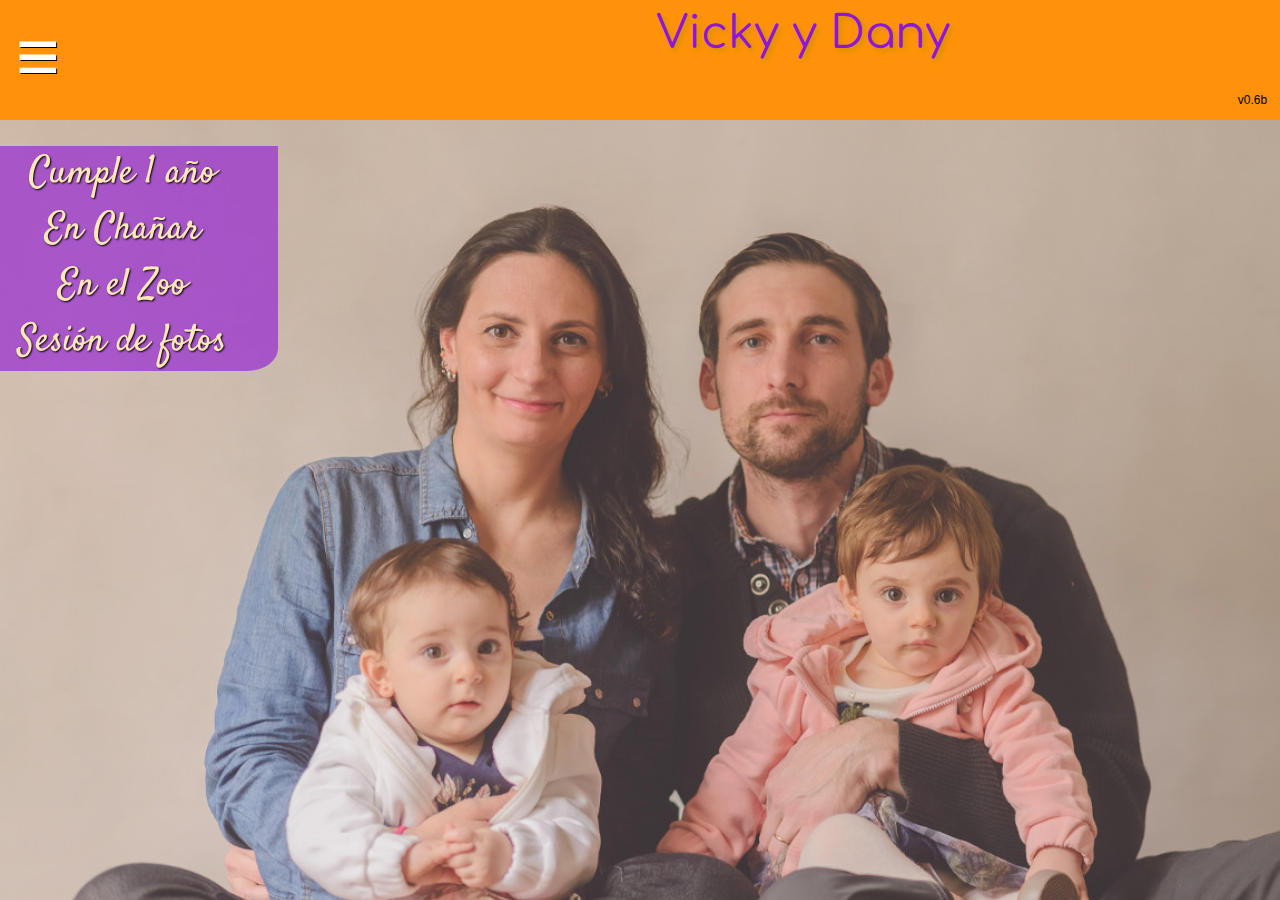
<file: index.html>
<!doctype html>
<html>
<head>
<meta charset="utf-8">
  <link href="https://fonts.googleapis.com/css?family=Comfortaa|Courgette|Gloria+Hallelujah|Kaushan+Script|Nova+Oval|Satisfy|Ubuntu+Condensed" rel="stylesheet">
<title>Vicky y Dany</title>
<link rel="stylesheet" href="w3.css">
    <meta name="viewport" content="width=device-width, initial-scale=1">
    <style>
        *{
            margin: 0;
            padding: 0;
        }
        body { width: 100%;
            text-align: center;
       background: rgba(255,146,10,1);
;
        }
        
        #titulo {
            font-family: Comfortaa;
            text-shadow: 3px 3px 5px #d49005;
            font-size: 3em;
            margin-left: 50%;
            color: #8e16d9;
            float: left;
                }
 nav { text-align: center;
         z-index: 20;
            position: fixed;
            cursor: pointer
        }
         p { 
           display: inline-block;
            font-family: Courgette;
            text-align: center;
            font-size: 3em;
            color: #8e16d9;
            text-shadow: 4px 4px orange;
            background-color: rgba(155, 76, 204, 0.37);
            padding-right: 10px;
            border-bottom-right-radius: 10%
        }
       
        .menu {
            width: 150%;
            margin-top: 70%;            
            position:relative;
            font-family: Satisfy;
            font-size: 2.5em;
            opacity: 10;
            color: #ffe6b9;
            text-shadow: 1px 1px 2px black;
            border-bottom-right-radius: 10%;
            left: -200%;
            background-color: rgba(142, 22, 217, 0.61);
                   cursor: pointer;
            list-style: none
                            }
 
         .menu li a {
                text-decoration: none;
        }
        nav:hover .menu{
            display: block;
            left: -45%;
            -webkit-transition: all 1s ease-in-out
        }
        
        section {text-align: center;
        padding-top: }
      
        .foto2 { width: 80%;
            border-radius: 10%;
            border-width: medium;
            border-color: rgba(142, 22, 217, 0.46);
            border-style: solid;
            
            
        }
        #tapa {
            width: 100%;
               z-index: -100;
            position: fixed;
            margin-left: -50%;
            margin-top: 4%;
           
        }
        #fotitos {

            display: none;
             
            margin-top: -0%;
/*               display: none */

        }
        #fotitos img {
                 border-radius: 10%;
            border-width: 4px;
            border-style: double;
            border-color: #a15bcc;
            margin-top: 5%;
            box-shadow: 6px 6px 8px orange;
            
             
        }

 
        #todo {
/*                       display: none;*/
            float: right;
            position: relative;
        }
        #inicio {
            float: left;
            width: 10px;
        }
           input[type=checkbox]{
    display: none;
               }
       
    input:checked ~ #todo {
            display: block;
                    }
     
    label {
            cursor: pointer;
            font-size: 5em;
            color: white;
        text-shadow: 1px 1px black;
        }
        
        footer {
            font-size: .8em;
            text-align: right;
            margin-right: 1%
        }    

           
    </style>
<script>
    function cumple1() {
         document.getElementById('fotitos').style.display = 'block';
                document.getElementById('tapa').style.opacity = '0.2';
        document.getElementById('foto1').src = "cump1.jpg";
        document.getElementById('foto2').src = "cump2.jpg";
        document.getElementById('foto3').src = "cump3.jpg";
        document.getElementById('foto4').src = "cump4.jpg";
        document.getElementById('foto5').src = "cump5.jpg";
        
    }
    function zoo1() {
        document.getElementById('fotitos').style.display = 'block';
        document.getElementById('tapa').style.opacity = '0.2';
        document.getElementById('foto1').src = "zoo1.jpg";
        document.getElementById('foto2').src = "zoo2.jpg";
        document.getElementById('foto3').src = "zoo3.jpg";
        document.getElementById('foto4').src = "zoo4.jpg";
        document.getElementById('foto5').src = "zoo5.jpg";
        
    }
    function cha1() {
          document.getElementById('tapa').style.opacity = '0.2';
          document.getElementById('fotitos').style.display = 'block';
             document.getElementById('foto1').src = "cha1.jpg";
        document.getElementById('foto2').src = "cha2.jpg";
        document.getElementById('foto3').src = "cha3.jpg";
         document.getElementById('foto4').src = "cha4.jpg";
         document.getElementById('foto5').src = "cha5.jpg";
              
    }
        function ses1() {
          document.getElementById('tapa').style.opacity = '0.2';
      document.getElementById('fotitos').style.display = 'block';
        document.getElementById('foto1').src = "ses1.JPG";
        document.getElementById('foto2').src = "ses2.JPG";
        document.getElementById('foto3').src = "ses3.JPG";
         document.getElementById('foto4').src = "ses4.JPG";
         document.getElementById('foto5').src = "ses5.JPG";
              
    } 
    
    </script>
</head>
<body>
    <header class="w3-container" id="titulo">Vicky y Dany</header>
    <nav class="w3-container"><label for="check">≡</label><input type="checkbox" id="check">
        <div id="todo">
            <ul class="menu"><li id="li1"><a href="#" id="cumple" onclick="cumple1()">Cumple 1 año</a></li><li><a id="chanar" href="#" onclick="cha1()">En Chañar</a></li><li><a href="#" id="zoo" onclick="zoo1()">En el Zoo</a></li>
            <li><a href="#" id="ses" onclick="ses1()">Sesión de fotos</a></li></ul></div></nav>

    
<section class="w3-container">
    <img id="tapa" src="tapa.jpg">
    <div id="fotitos" class="w3-image">
    <img id="foto1" src="cha1.jpg" class="w3-image"><br/>
    <img id="foto2" src="cha2.jpg" class="w3-image"><br/>
    <img id="foto3" src="cha3.jpg" class="w3-image"><br/>
    <img id="foto4" src="cha4.jpg" class="w3-image"><br/>
    <img id="foto5" src="cha5.jpg" class="w3-image"><br/>

  </div><br>

     </section>
<footer> v0.6b</footer>
    </body>
</html>
</file>
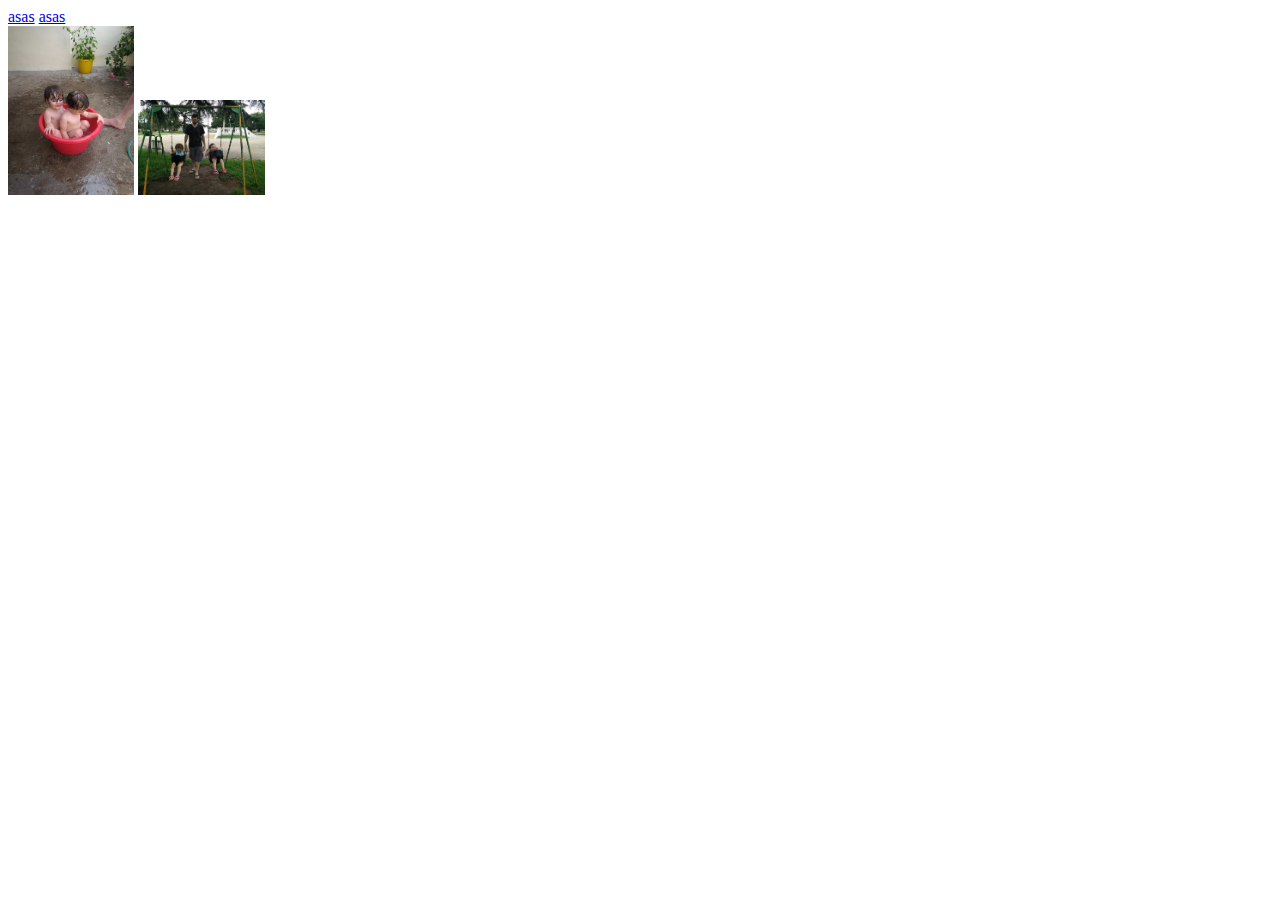
<file: 4.html>
<!doctype html>

<html>
	<head>
		<title>Page Title</title>
		<meta charset="UTF-8">
		<meta name="viewport" content="initial-scale=1.0">
	<script>
        function cambia(){
        document.getElementById('1a').src = "cha2.jpg";
            document.getElementById('1b').src = "cha4.jpg";
            
        }
        function zoo() {
            document.getElementById('1a').src = "zoo1.jpg";
            document.getElementById('1b').src = "zoo2.jpg";
        }
        
        </script>
    <style>
            img {
             width: 10%
            }
        </style>
    </head>

	<body>
<a href="#" onclick="cambia()">asas</a>
        <a href="#" onclick="zoo()">asas</a>
    <br>
        <img id="1a" src="cha1.jpg">
         <img id="1b" src="cha3.jpg">
	</body>
</html>
</file>
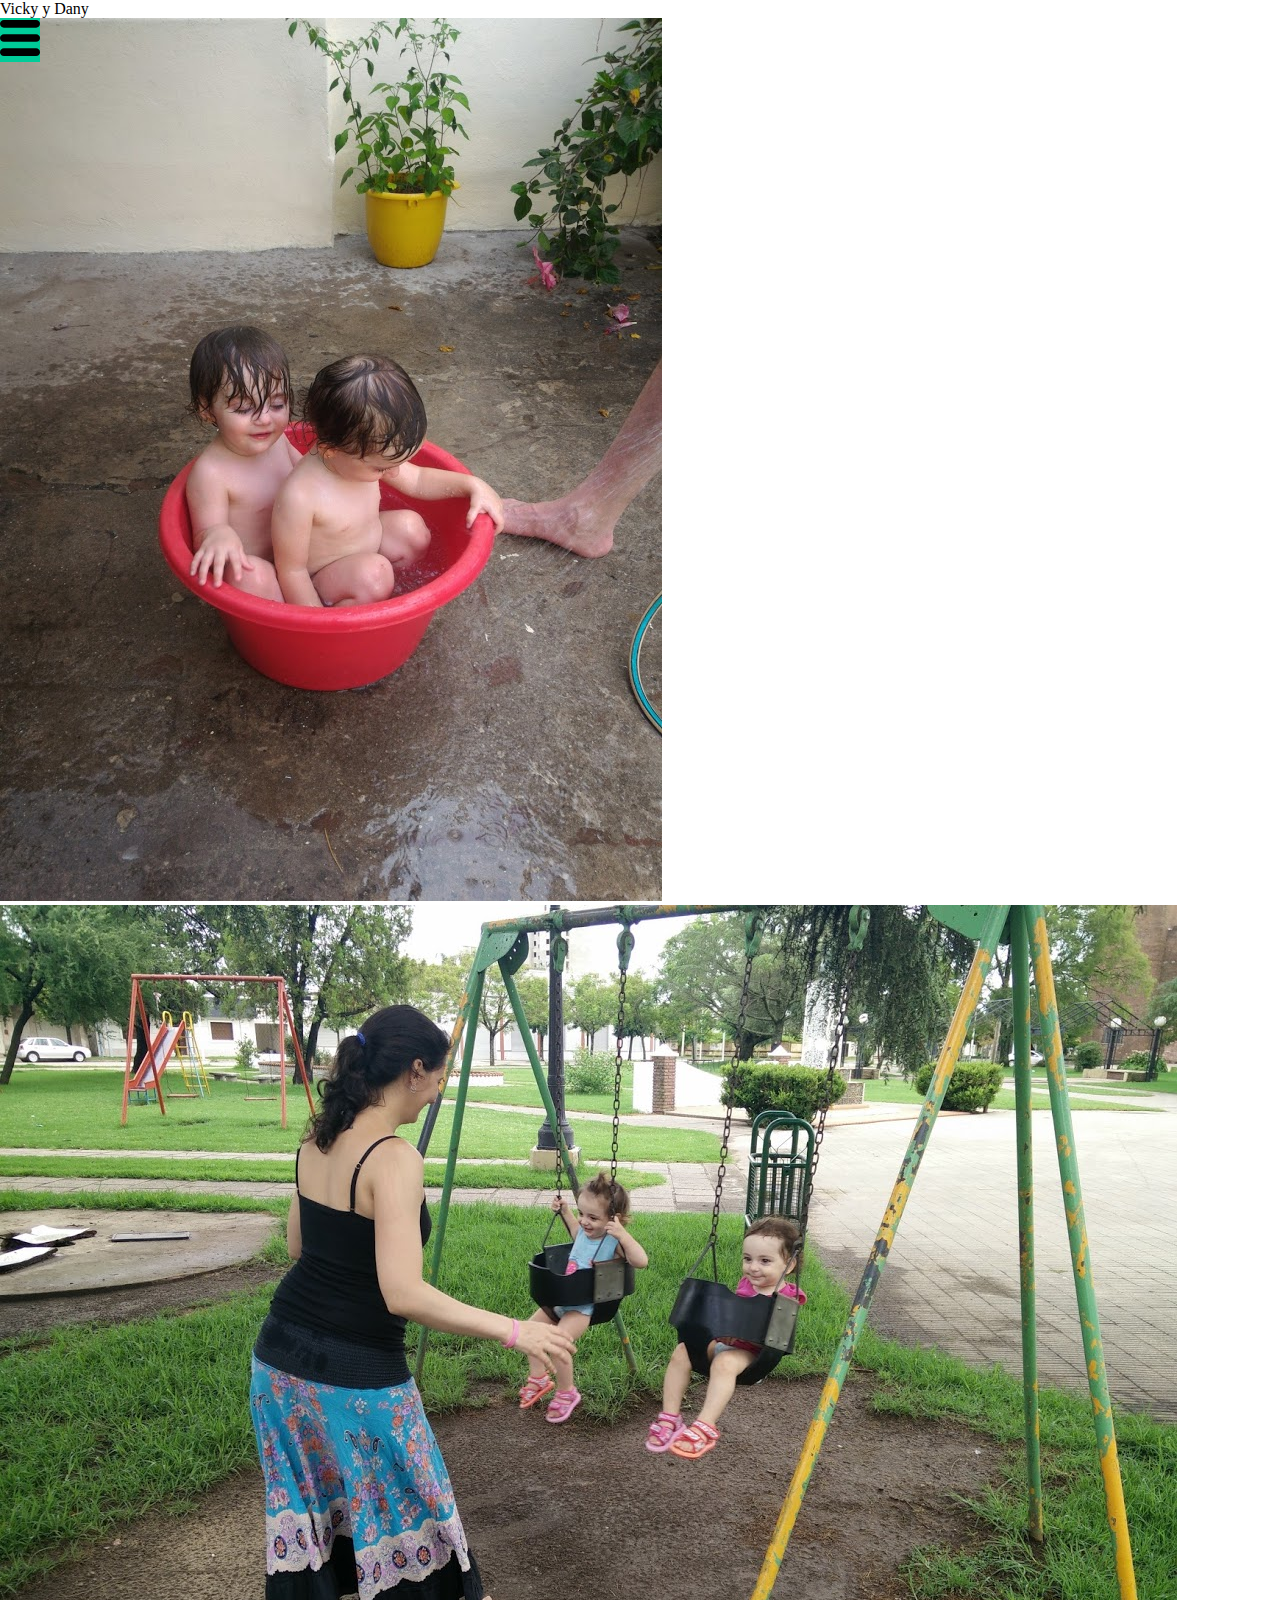
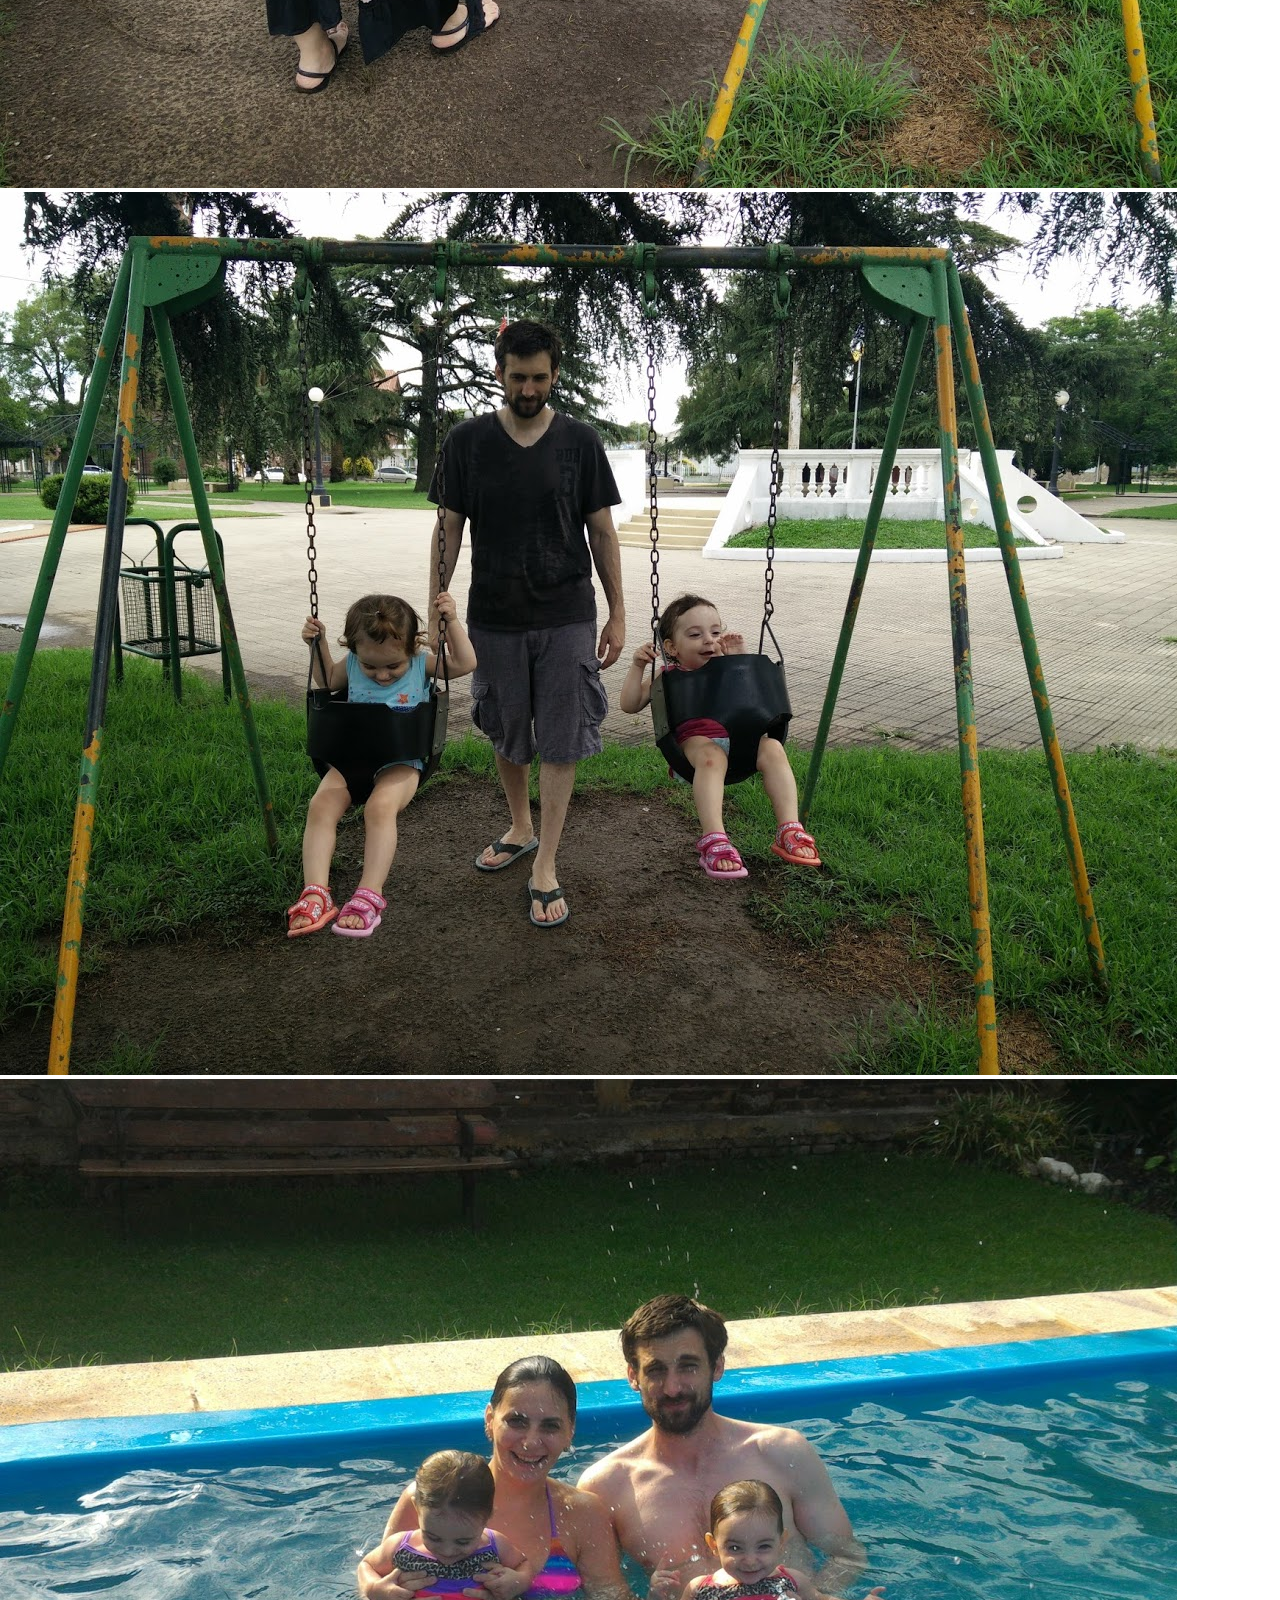
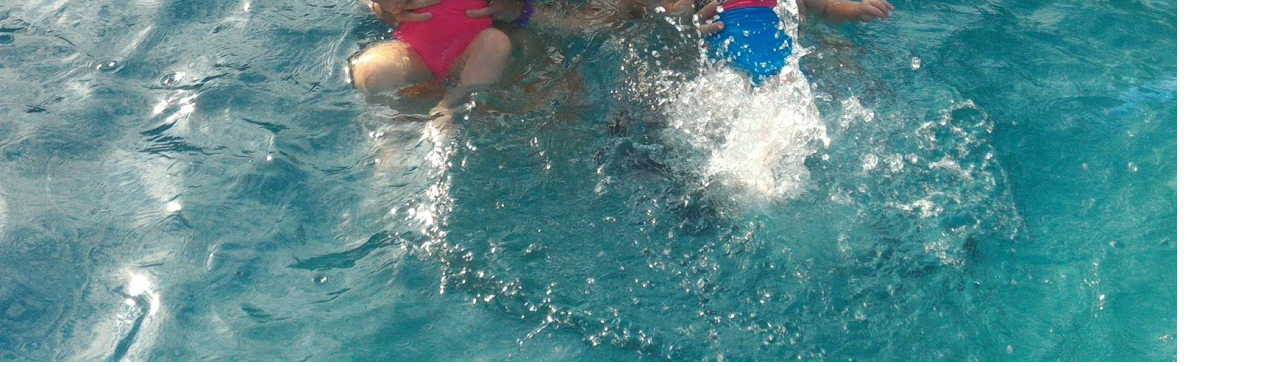
<file: base.html>
<!doctype html>
<html>
<head>
<meta charset="utf-8">
<title>Untitled Document</title>
<style>
* {margin:0;
padding:0;}
#dibujo {
	padding: 1.7% 20px;
	background-image:url(menu.svg);
	background-size:contain;
	background-color:#0C9;
	background-repeat:no-repeat;
	position:fixed }
#menu {
	position:relative;
	margin-left: 3%;
	background-color:#CF0;
	display: inline-block;
	list-style:none;
	display:none;
	padding: 0.9%;
}
	#toggle:checked ~ ul {
		display:inline-block}
		#toggle {display:none}
		#galeria {
			margin:auto;
		}
</style>

</head>
<body>
<header>Vicky y Dany</header>
    <nav class="dropdown">
  <label id="dibujo" for="toggle"></label>
 <input type="checkbox" id="toggle">
   
	<ul id="menu"> 
        <li>Sesion de fotos 1er año</li>
        <li id="chanar" onclick="cambiagaleria()">En chañar</li>
        <li>En el bosque</li>
        <li>En la playa</li>
        <li>En el zoo</li>
            </ul>
            <section id="galeria">
<img class="fotos" src="cha1.jpg"><br>
<img class="fotos" src="cha2.jpg"><br>
<img class="fotos" src="cha3.jpg"><br>
<img class="fotos" src="cha4.jpg"><br>
            </section>

</body>
</html>
</file>
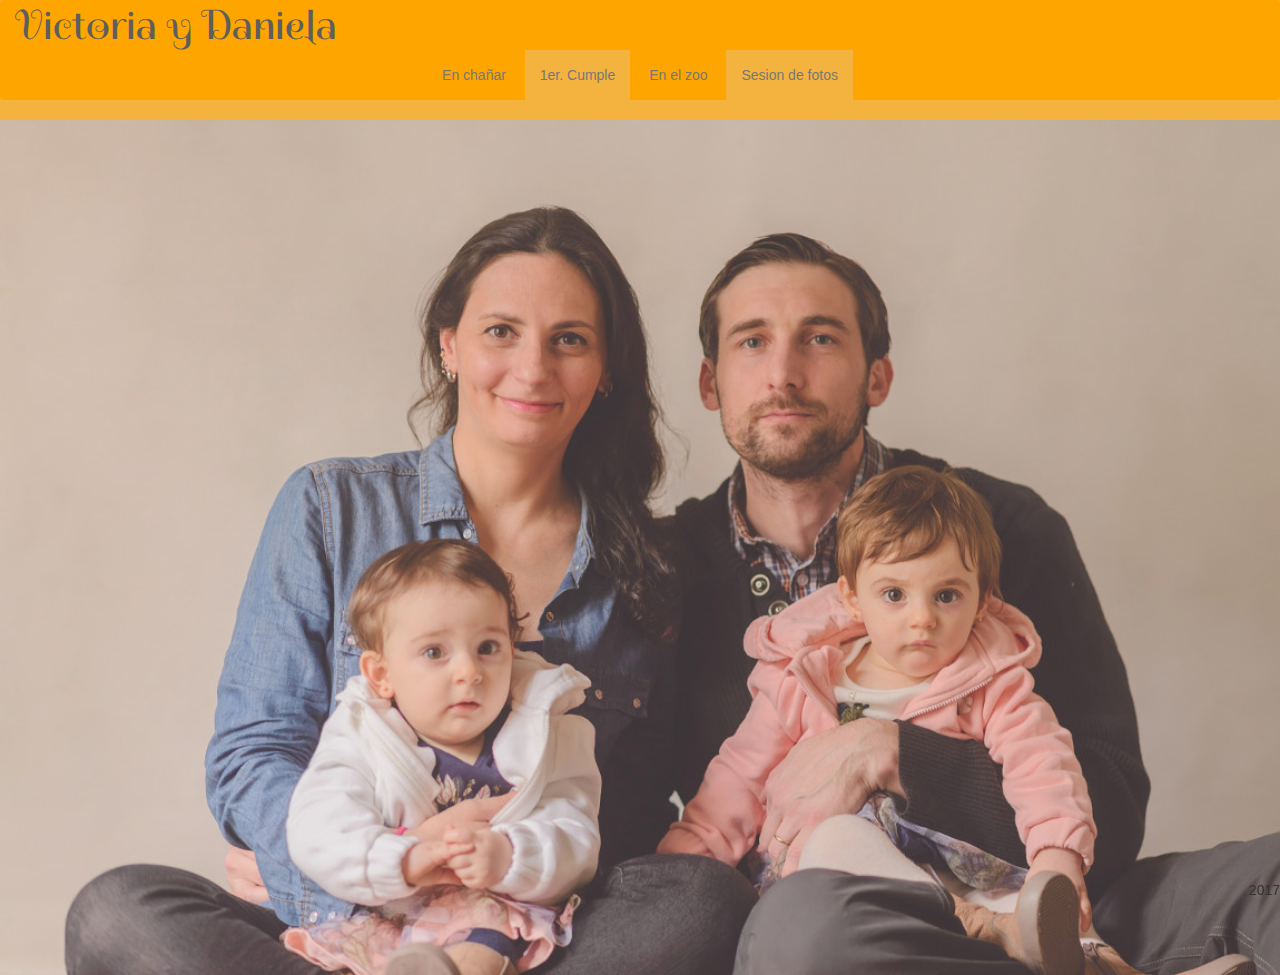
<file: boot2.html>
<!DOCTYPE html>
<html lang="en">
  <head>
    <title>Bootstrap Theme Company</title>
    <meta charset="utf-8">
    <meta name="viewport" content="width=device-width, initial-scale=1">
    <link rel="stylesheet" href="https://maxcdn.bootstrapcdn.com/bootstrap/3.3.7/css/bootstrap.min.css">
    <link href="https://fonts.googleapis.com/css?family=Dancing+Script|Indie+Flower|Macondo|Press+Start+2P|Spirax" rel="stylesheet">
    <style type="text/css">
    * {
    margin: 0;
    padding: 0
    }
    body {
    background-color: #F3B33E;
    height: 100%
    }
    .navbar-nav {
    width: 100%;
    text-align: center;
    > li {
    float: none;
    display: inline-block;
    }
    }
    #tapa {
    width: 100%
    }
    .fotos {
    margin-top: 10px;
    box-shadow: 5px 5px 10px black;
    padding: 0;
    border-radius: 5px;
    border-width: 1px;
    border-color: black;
    border-style: solid
    }
    #titula, #galeria {
    display: none
    }
    #titula {
    text-align: center;
    font-size: 2em;
    font-family: Macondo;
    text-shadow: 4px 4px 5px #DF950E;
    border-bottom-style: solid;
    border-bottom-width: 2px;
    border-bottom-color: #DBA33D
    }
    .navbar {
    background-color: orange;
    border-width: 0;
    text-align: center;
    position: relative;
    }
    #cabeza {
    font-family: Spirax;
    font-size: 1.5em;
    position:
    }
    @media (min-width: 992px) {
    #cabeza {
    font-family: Spirax;
    font-size: 3em;
    }
    .row {
      width: 100%}
    }
    }
    #btnn {
    background-color: #F3B33E;
    border-color: white
    }
    #btnn:hover {
    background-color: #F4C369
    }
    .navbar .navbar-toggle .icon-bar {
    background-color: #5E5E5EFF; /* Changes regular toggle color */
    }
    #op4, #op2 {
    background-color: #F3B33E;
    
    }
    footer {
    bottom: 0;
    position: fixed;
    right: 0
    }
    </style>
    
    <script>
    $(document).ready(function(){
    // Add smooth scrolling to all links in navbar + footer link
    $(".navbar a, footer a[href='#myPage']").on('click', function(event) {
    // Make sure this.hash has a value before overriding default behavior
    if (this.hash !== "") {
    // Prevent default anchor click behavior
    event.preventDefault();
    // Store hash
    var hash = this.hash;
    // Using jQuery's animate() method to add smooth page scroll
    // The optional number (900) specifies the number of milliseconds it takes to scroll to the specified area
    $('html, body').animate({
    scrollTop: $(hash).offset().top
    }, 900, function(){
    // Add hash (#) to URL when done scrolling (default click behavior)
    window.location.hash = hash;
    });
    } // End if
    });
    })
    </script>
    <script src="https://ajax.googleapis.com/ajax/libs/jquery/1.12.4/jquery.min.js"></script>
    <script src="https://maxcdn.bootstrapcdn.com/bootstrap/3.3.7/js/bootstrap.min.js"></script>
    <script type="text/javascript">
    var fotox = document.getElementsByClassName("fotos");
    for (i=0; i<fotox.length; i++) ;
    function cambia(base,texto) {
    document.getElementById("titula").innerHTML=texto;
    document.getElementById("titula").style.display="Block";
    document.getElementById("galeria").style.display="Block";
    document.getElementById("tapa").style.display="none";
    
    fotox[0].src = base+"1.jpg";
    fotox[1].src = base+"2.jpg";
    fotox[2].src = base+"3.jpg";
    fotox[3].src = base+"4.jpg";
    fotox[4].src = base+"5.jpg";
    }
    function inicio() {
    document.getElementById("titula").style.display="none";
    document.getElementById("galeria").style.display="none";
    document.getElementById("tapa").style.display="Block";
    }
    
    </script>
  </head>
  <body>
    <nav class="navbar navbar-default menu" role="navigation">
      <div class="container-fluid">
        <div id="titulo" class="navbar-header">
          <button type="button" id="btnn" class="navbar-toggle" data-toggle="collapse" data-target=".barra">
          <span class="sr-only">Desplegar navegación</span>
          <span class="icon-bar"></span>
          <span class="icon-bar"></span>
          <span class="icon-bar"></span>
          </button>
          <a id="cabeza" class="navbar-brand" href="#" onclick="inicio()">Victoria y Daniela</a>
        </div>
        
        <div class="collapse navbar-collapse barra">
          <ul class="nav navbar-nav center-block">
            <li id="op1"><a href="#" onclick="cambia('cha','En Chañar')">En chañar</a></li>
            <li id="op2"><a href="#" onclick="cambia('cump','1er. cumple')">1er. Cumple</a></li>
            <li id="op3"><a href="#" onclick="cambia('zoo','En el Zoo')">En el zoo</a></li>
            <li id="op4"><a href="#" onclick="cambia('ses','Sesion de fotos')">Sesion de fotos</a></li>
          </ul>
        </div>
        
      </div>
    </nav>
    <img id="tapa" class="img-responsive" src="tapa.jpg">
    <div class="container" id="galeria">
      <div class="header" id="titula">En chanar</div>
      <div class="row">
        <ul>
          <div class="col-md-3 col-sm-4 col-xs-12">
          <img id="foto1" class="img-responsive fotos img1" src="cha1.jpg"/></div>
          <div class="col-md-3 col-sm-4 col-xs-12"><img id="foto2" class="img-responsive fotos img1" src="cha2.jpg" /></div>
          <div class="col-md-3 col-sm-4 col-xs-12"><img id="foto3" class="img-responsive fotos img1" src="cha3.jpg" /></div>
          <div class="col-md-3 col-sm-4 col-xs-12"><img id="foto4" class="img-responsive fotos img1" src="cha4.jpg" /></div>
          <div class="col-md-3 col-sm-4 col-xs-12"><img id="foto5" class="img-responsive fotos img1" src="cha5.jpg" /></div>
        </ul>
      </div>
    </div>
  <footer class="footer" align='right'>2017</footer>
</body>
</html>
</file>
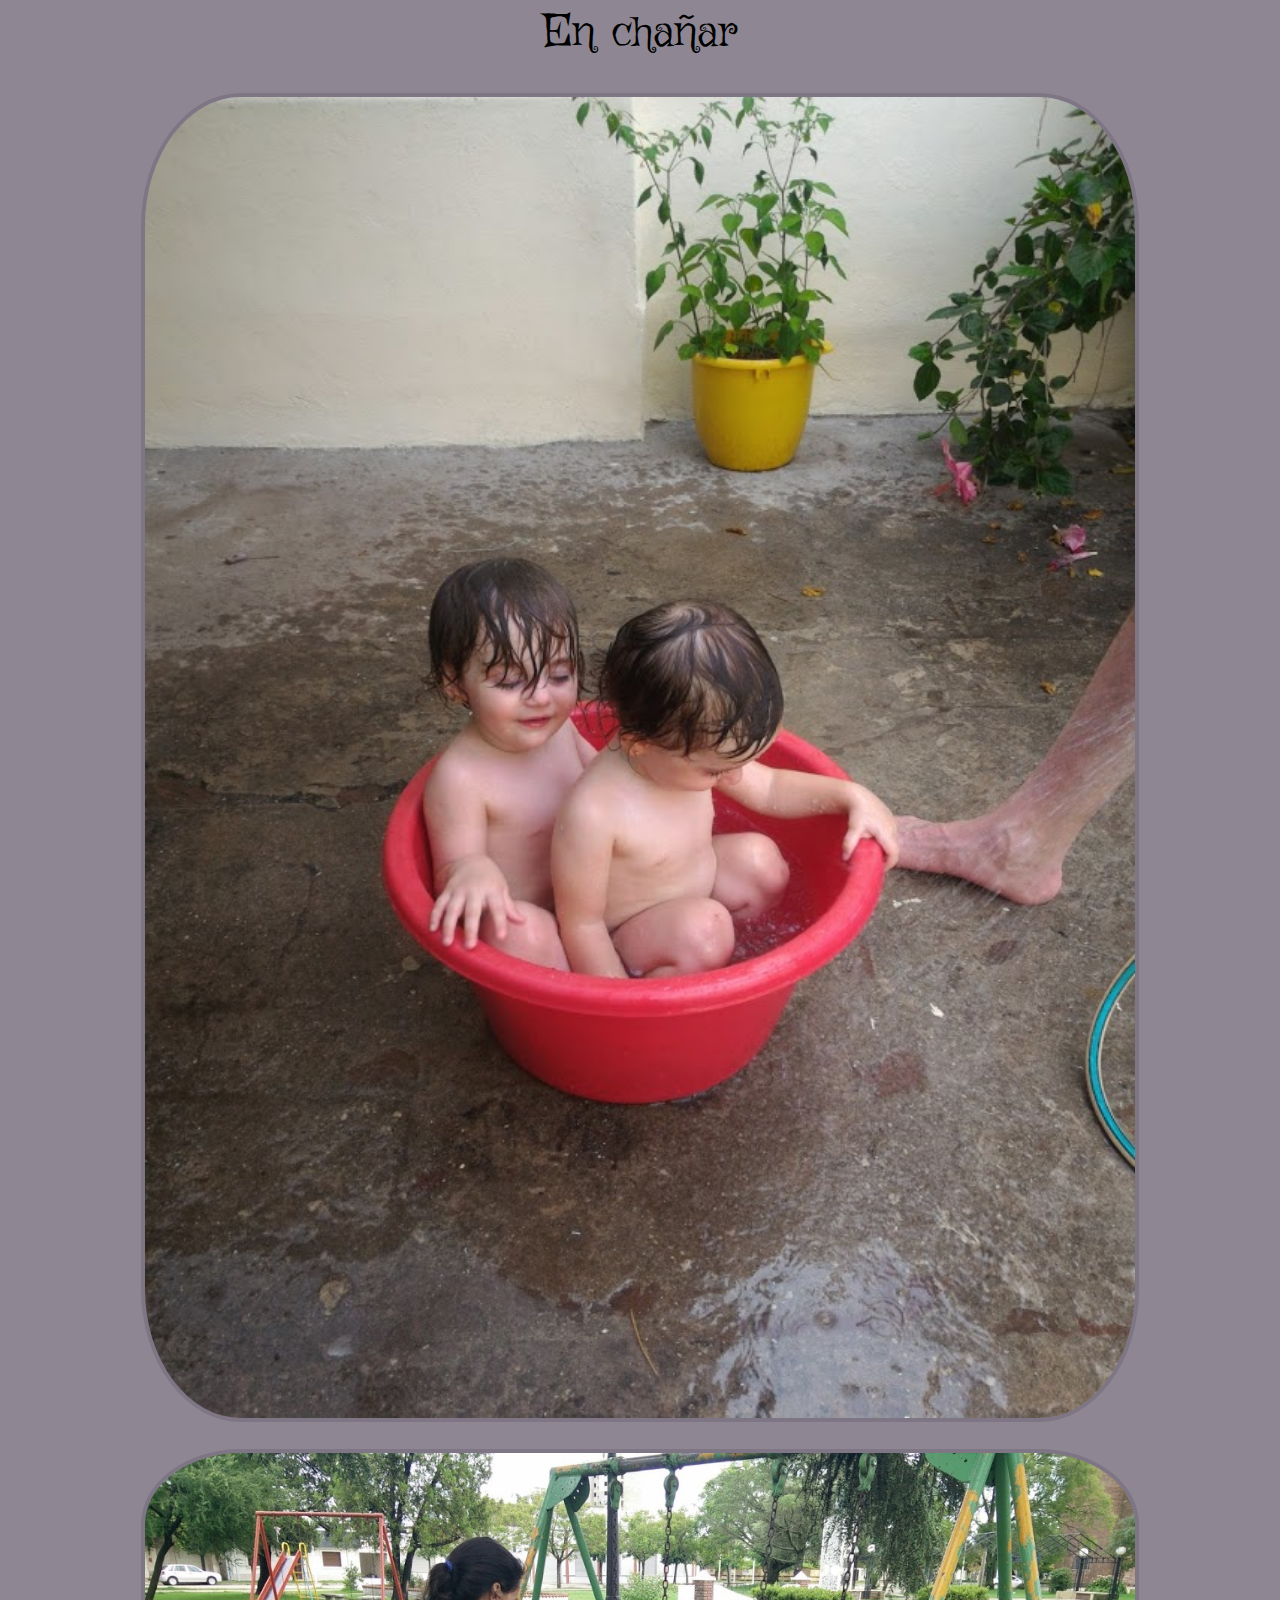
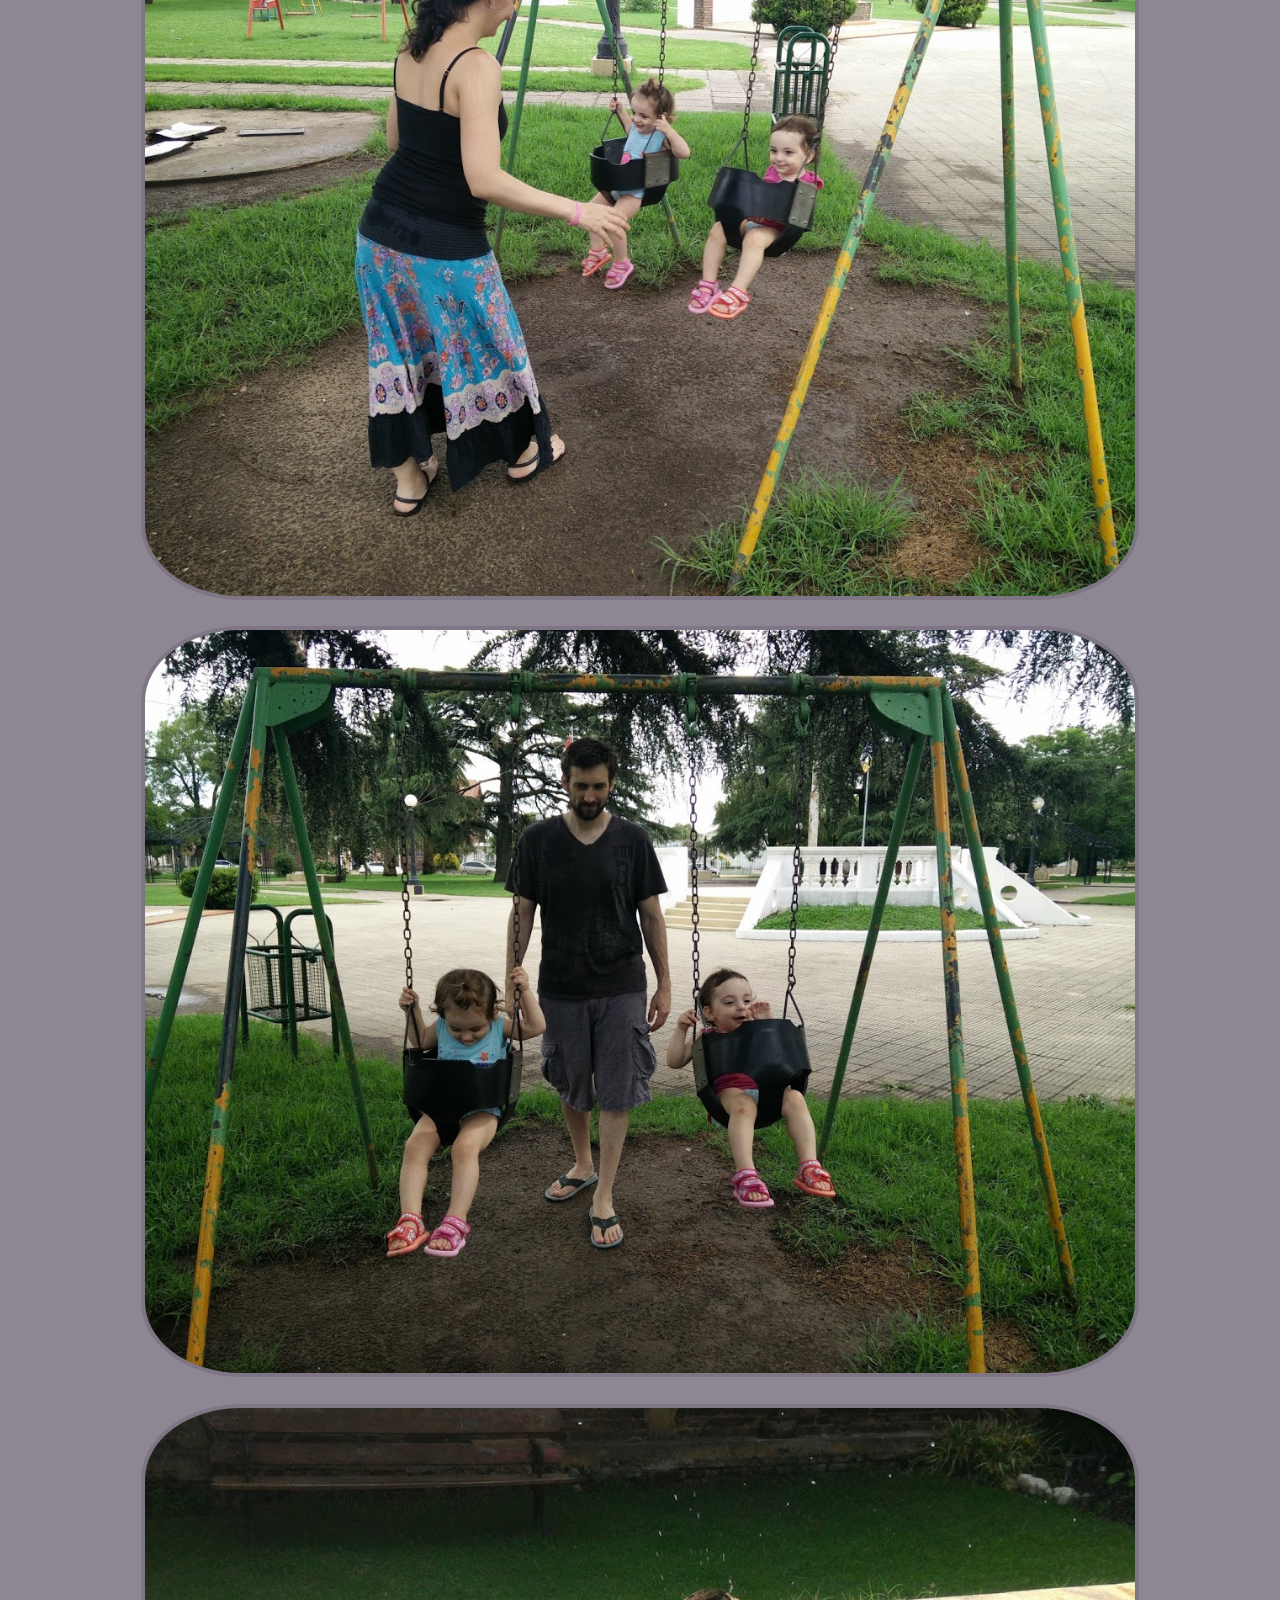
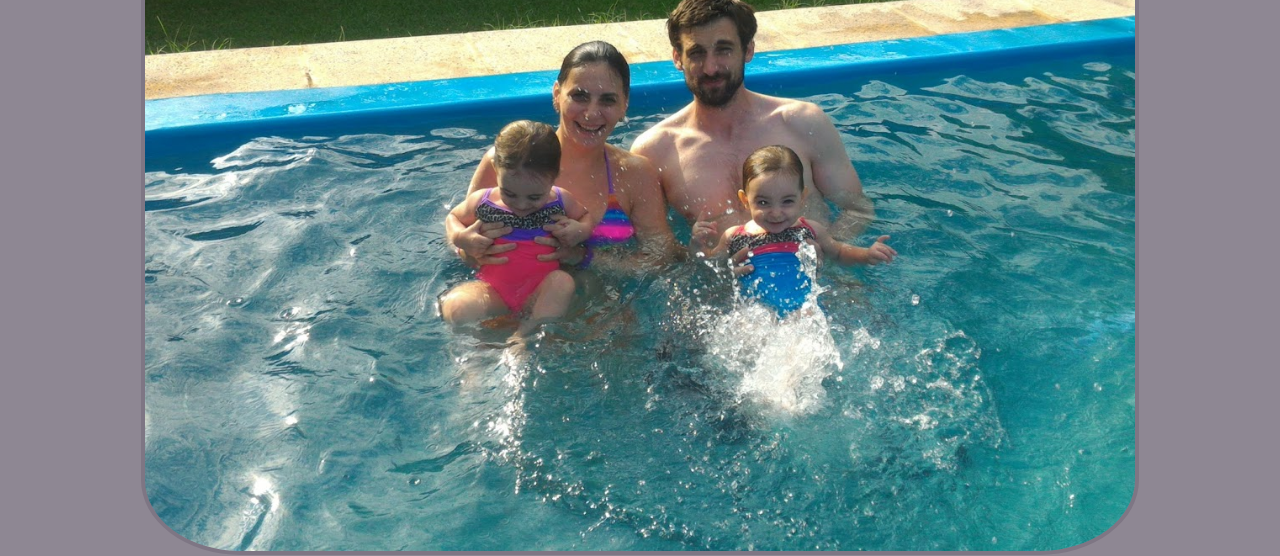
<file: cha.html>
<!doctype html>

<html>
	<head>
		<title>En chanar</title>
		<meta charset="UTF-8">
		<meta name="viewport" content="initial-scale=1.0">
<link rel="stylesheet" href="w3.css">
        <link rel="stylesheet" href="base.css">
          <link href="https://fonts.googleapis.com/css?family=Griffy" rel="stylesheet">
	
    </head>

	<body>
<header class="w3-container">En chañar</header>
      <section class="w3-container"> <img src="cha1.jpg">
        <img src="cha2.jpg">
        <img src="cha3.jpg">
        <img src="cha4.jpg">
          </section>
	</body>
</html>
</file>
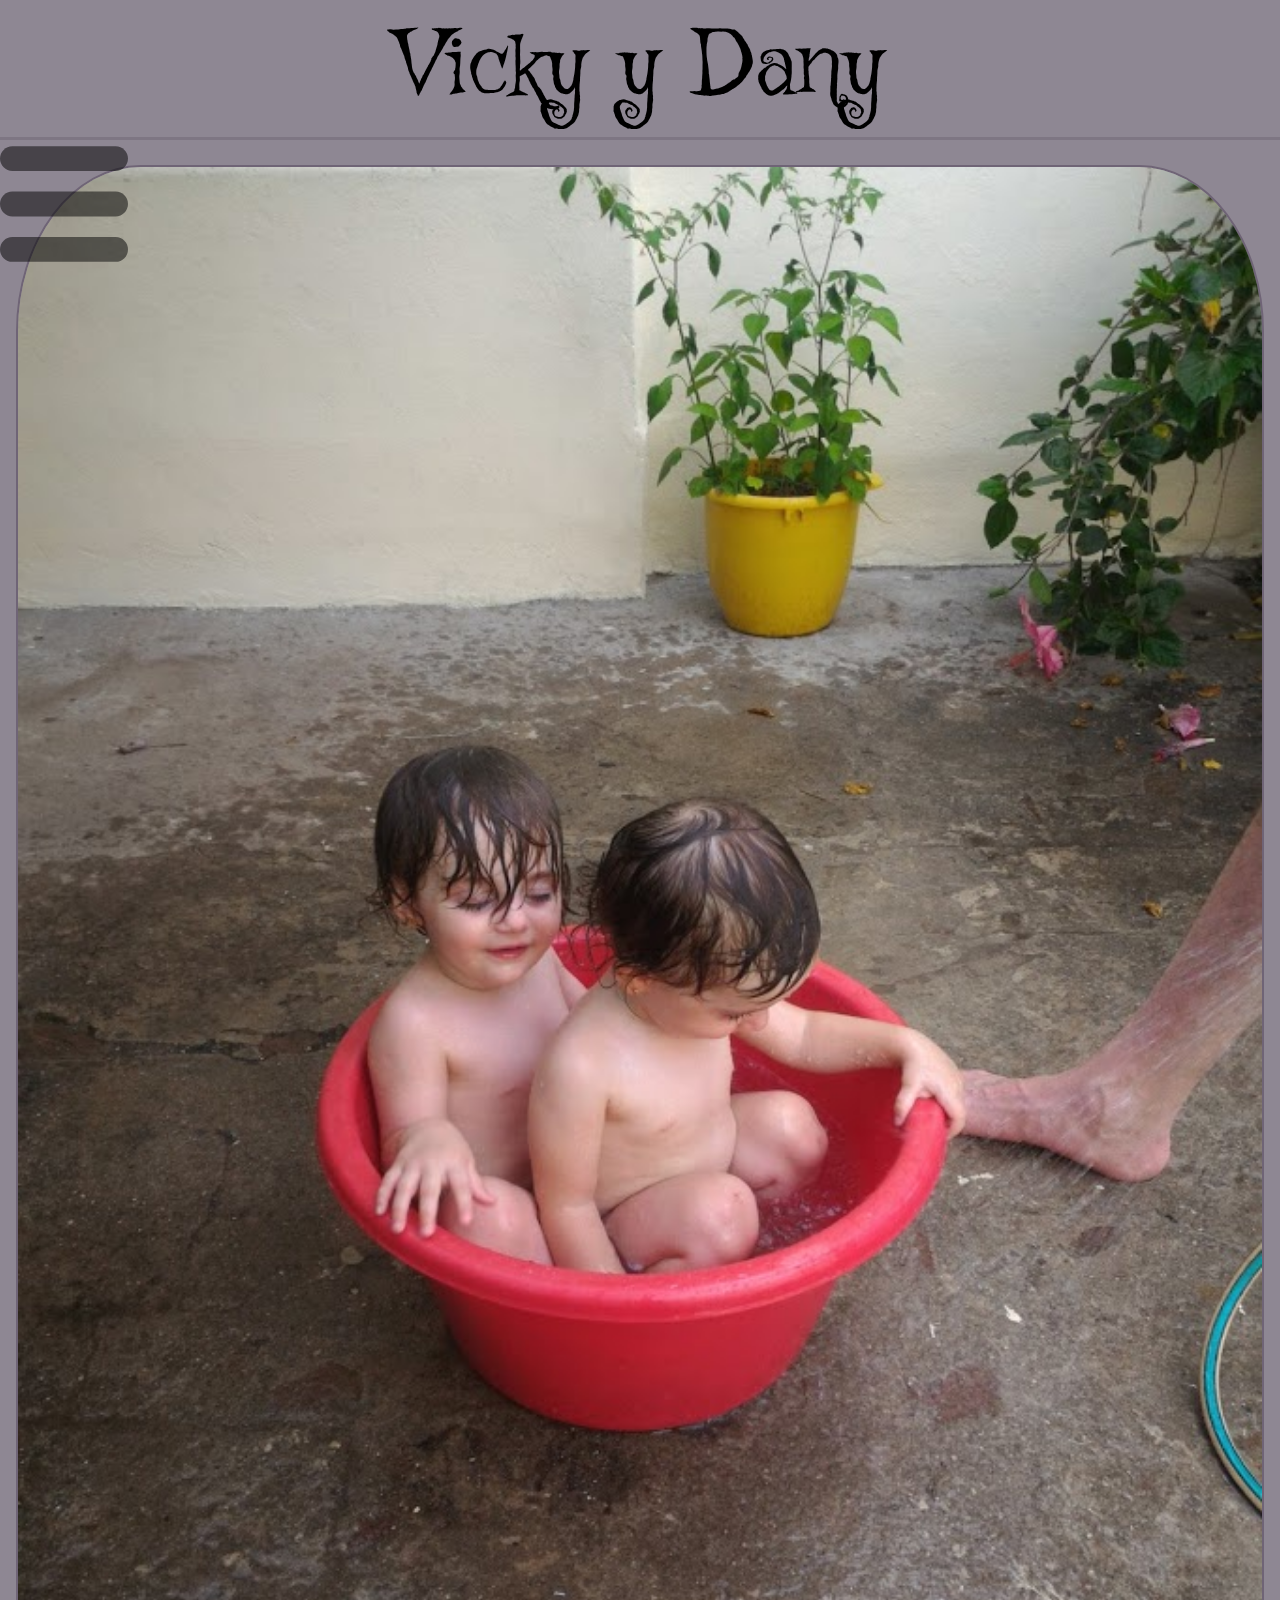
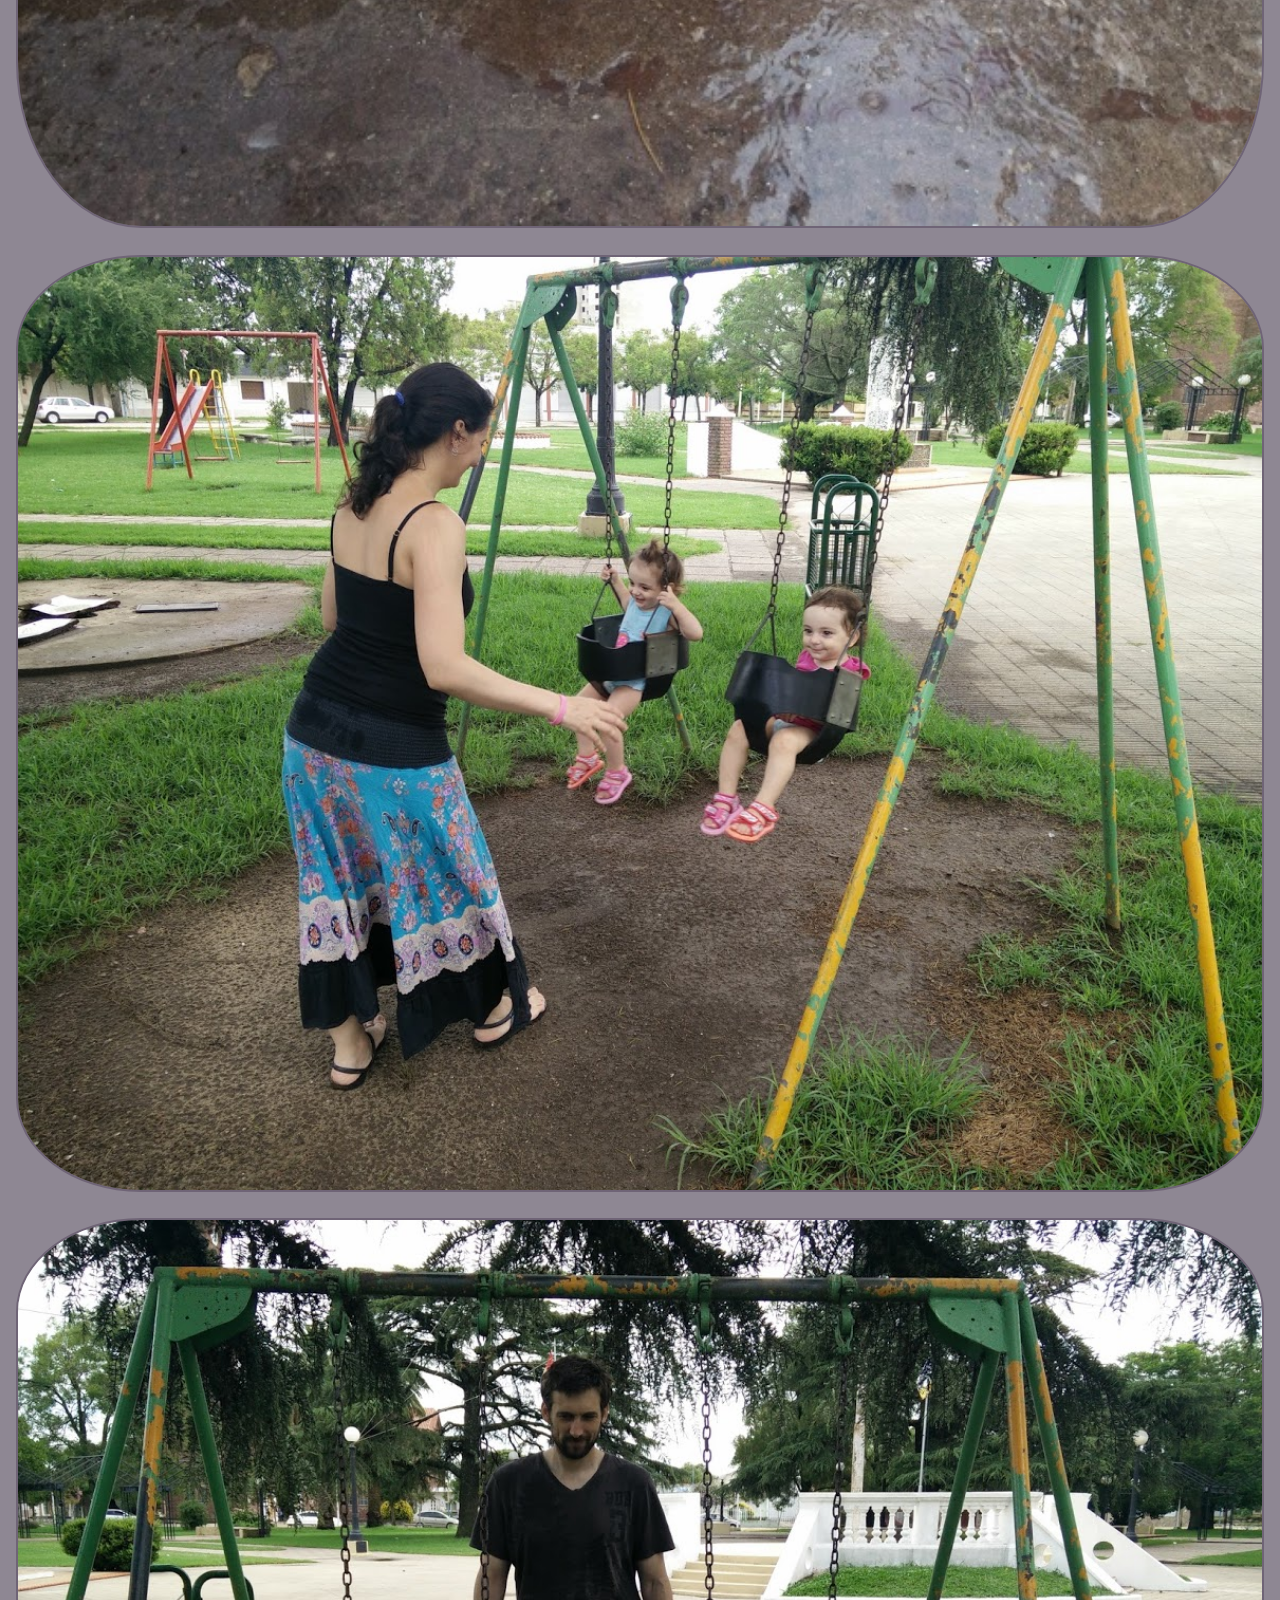
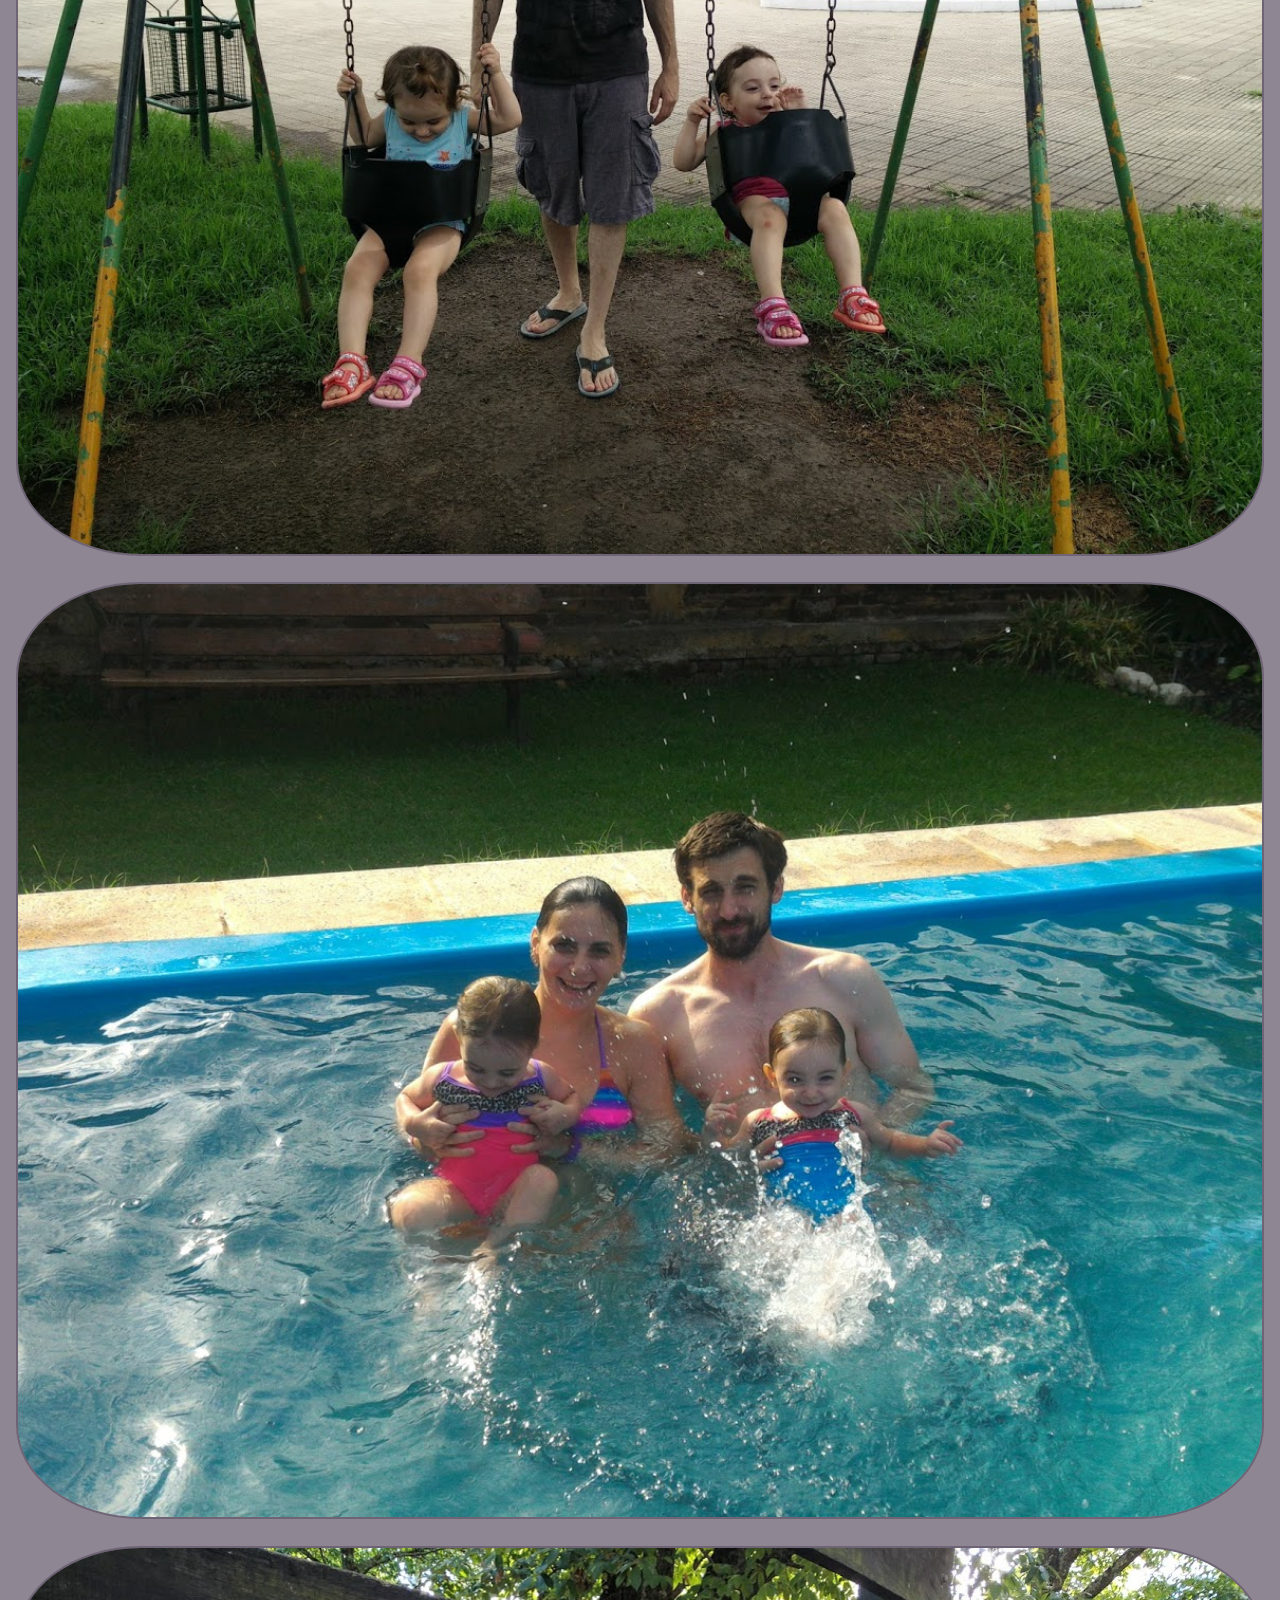
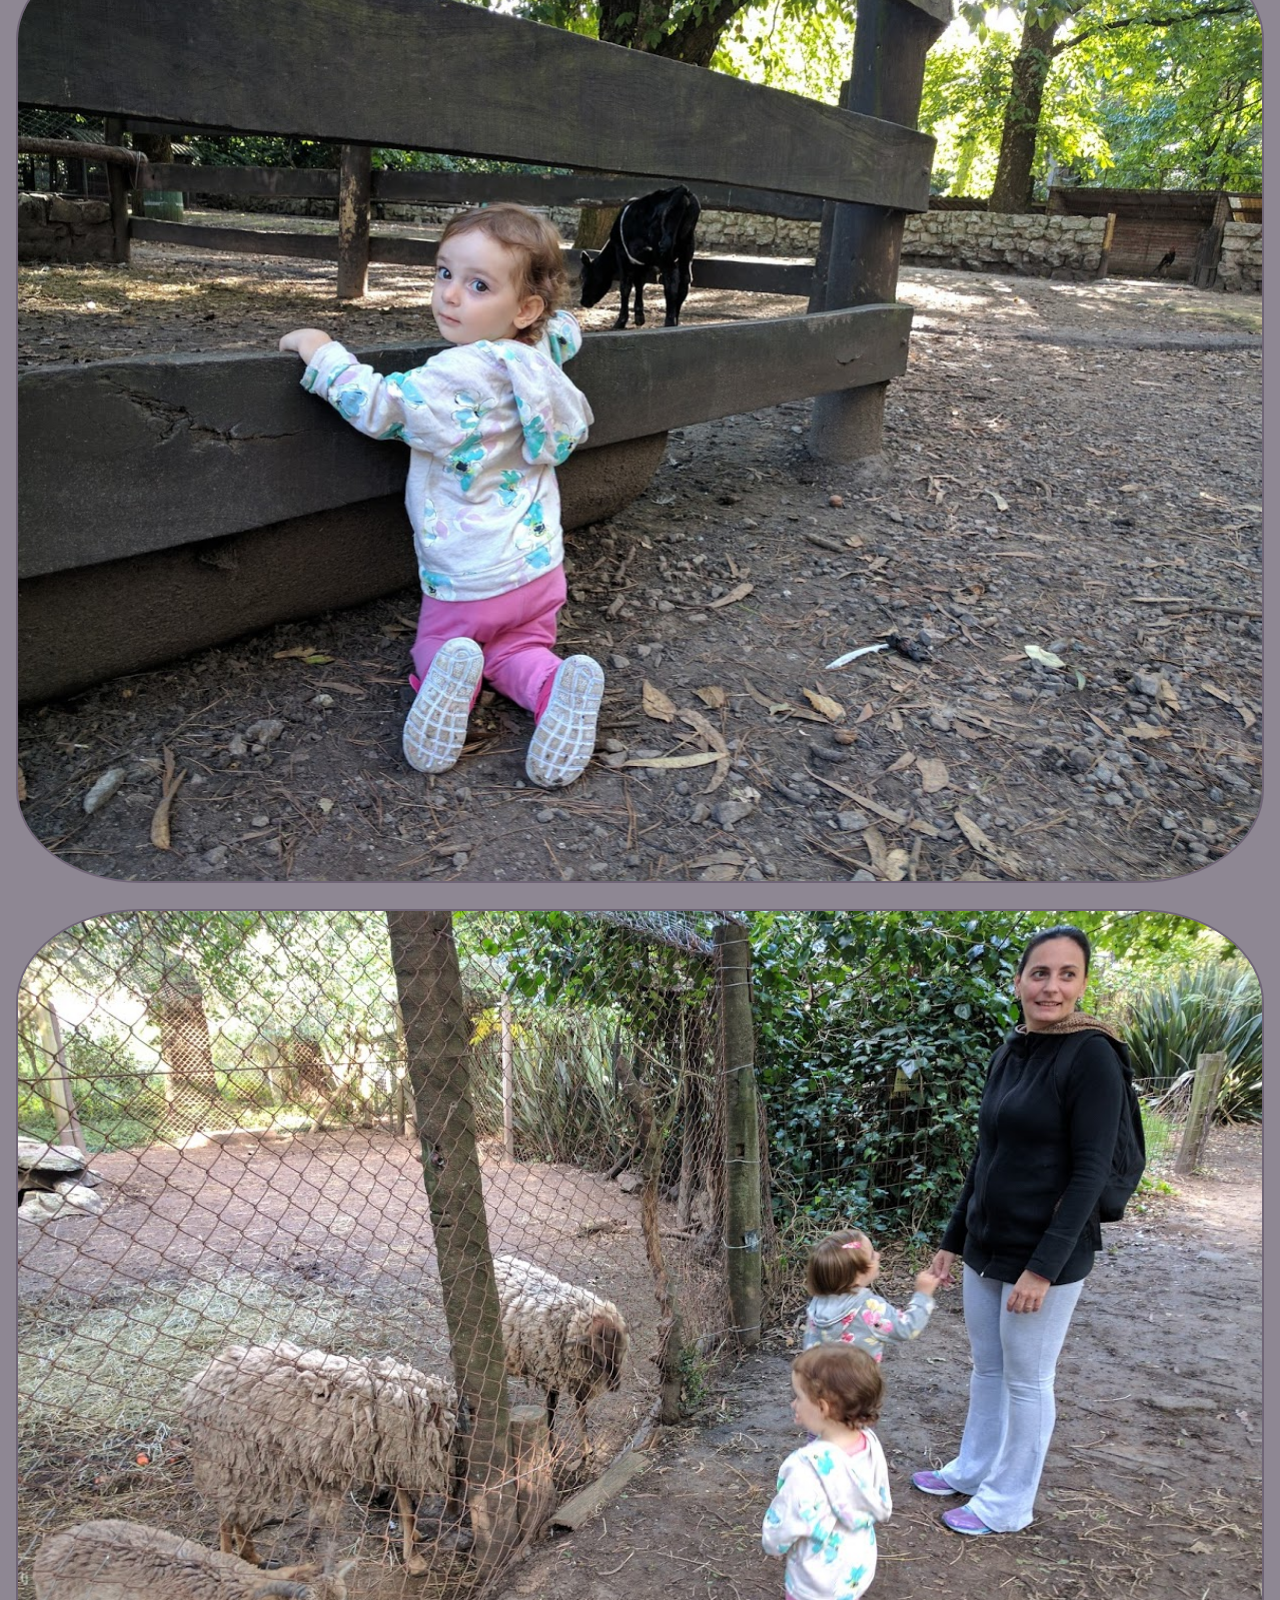
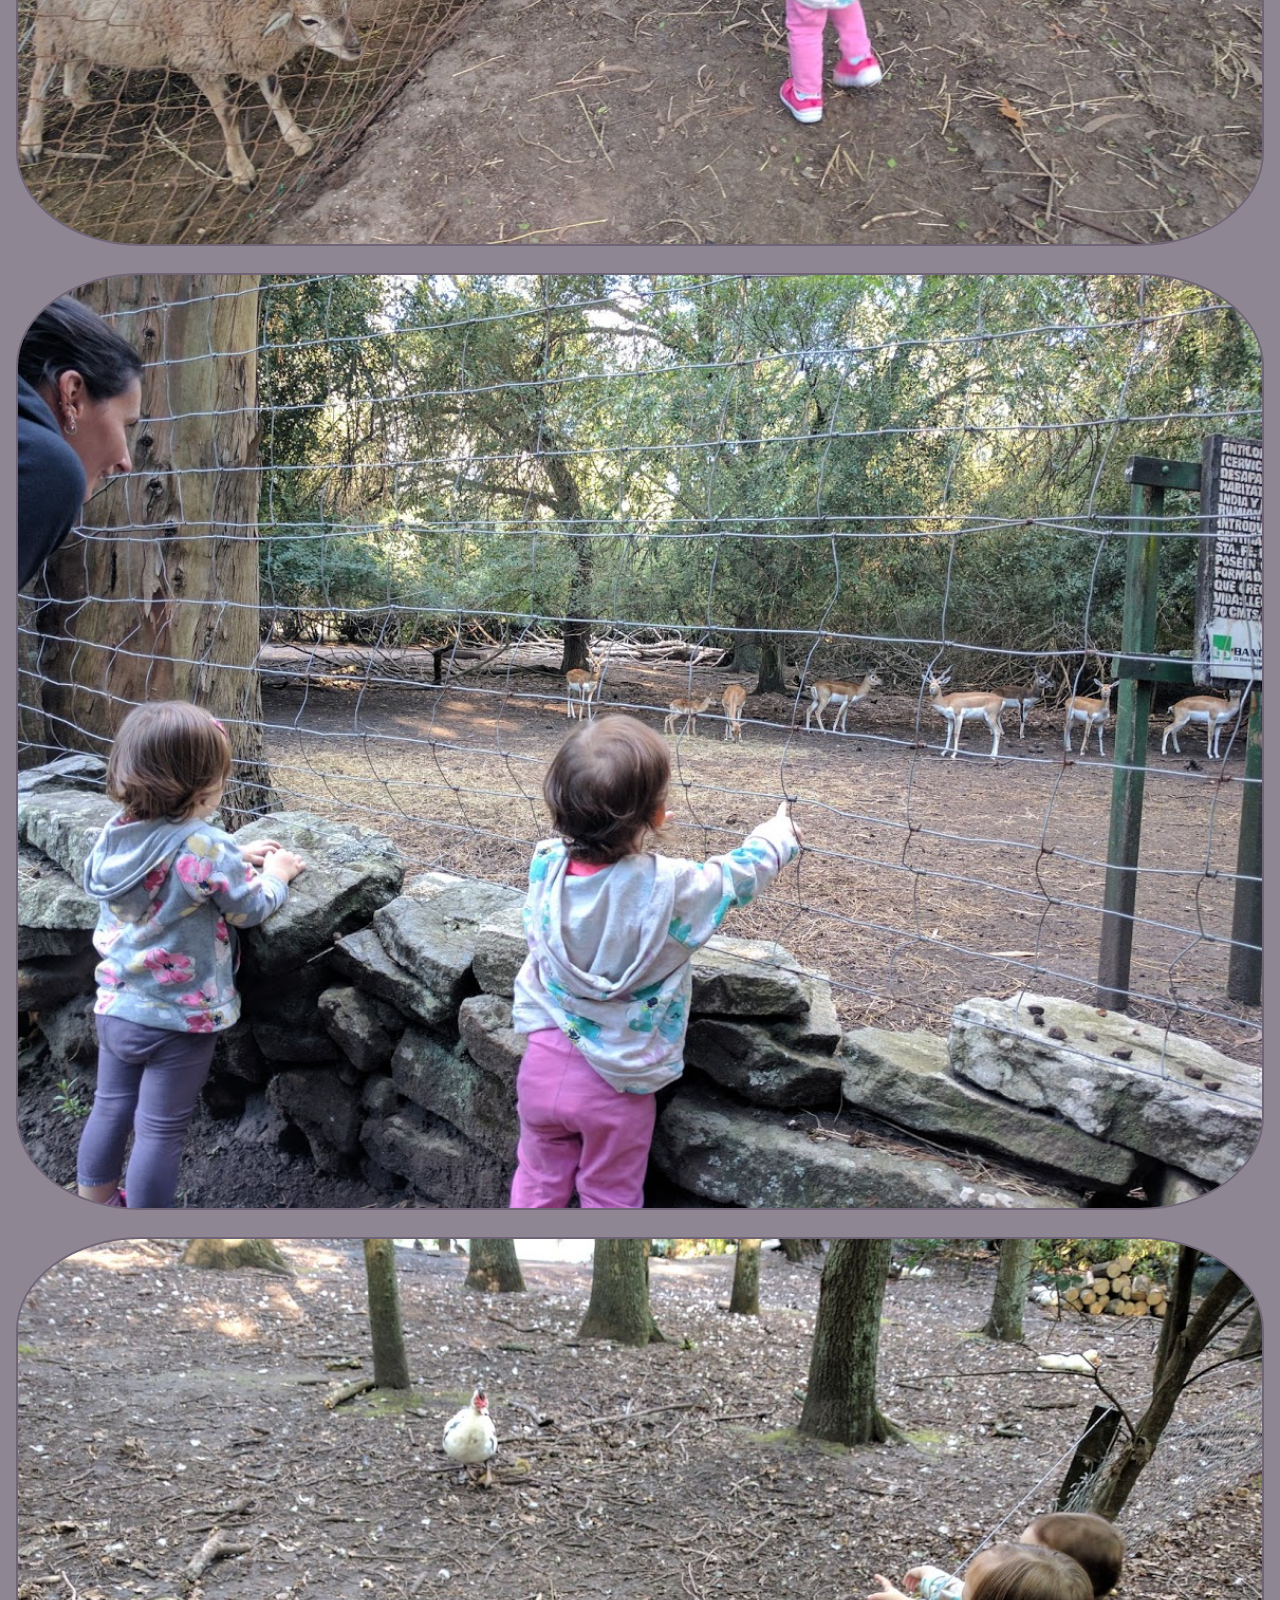
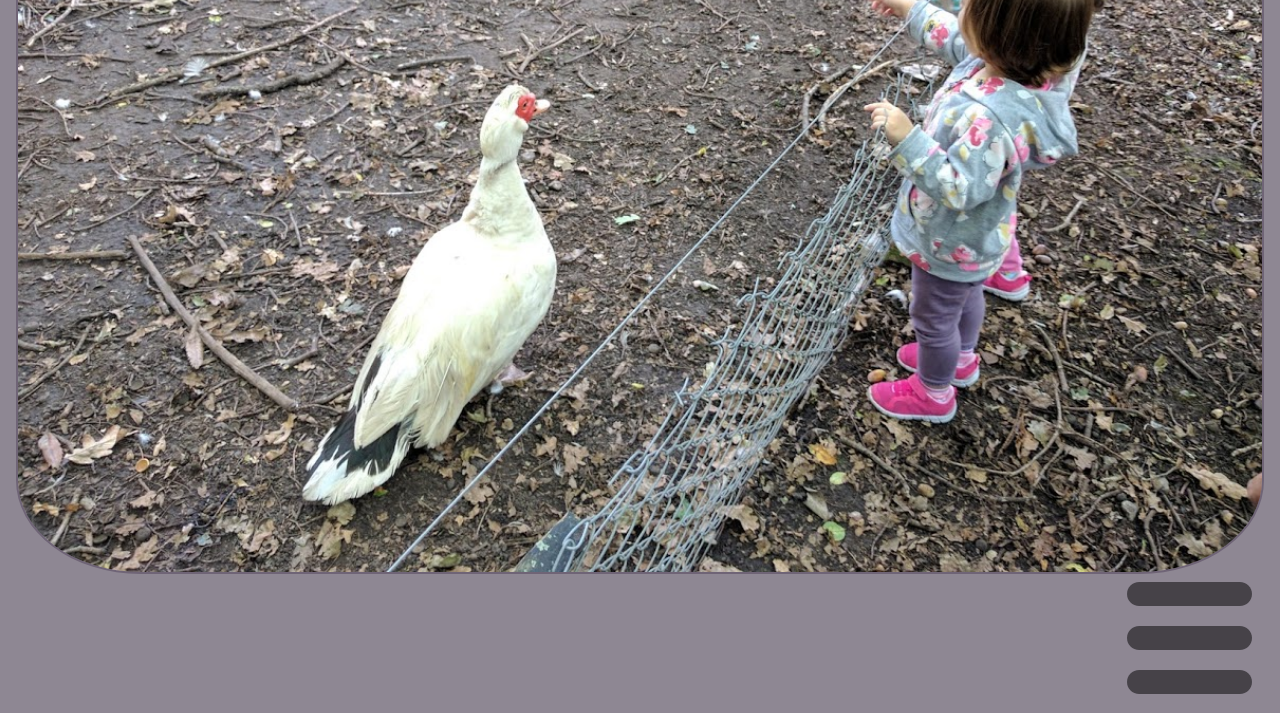
<file: index1.html>
<!doctype html>
<html>
<head>
<meta charset="utf-8">
    <link href="https://fonts.googleapis.com/css?family=Griffy" rel="stylesheet">
<title>Vicky y Dany</title>
<link rel="stylesheet" href="w3.css">
<style>
* {margin:0;
padding:0;}
    
    body {
        background-color: #8e8793
    }
    
#dibujo {
	padding: 10% 20px;
	background-image:url(menu.svg);
	background-size:contain;
	background-repeat:no-repeat;
	position:fixed;
    width: 10%;
    opacity: 0.5}
    
#menu {
	position:fixed;
	margin-left: 2%;
    margin-top: 10%;
	background-color:#7e7683;
	display: inline-block;
	list-style:none;
	display:none;
	padding: 0.9%;
    font-family: Griffy;
    font-size: 2em;
    border-top-right-radius: 10%;
    border-bottom-right-radius: 10%;
    
}
	#toggle:checked ~ ul {
		display:inline-block}
		#toggle {display:none}
		
    #galeria { width: 80%;
       			margin:auto;
        text-align: center;
      		}
    
    #piefoto {
        margin-right: 1%;
        margin-bottom: 1%;
        float: right;
        width: 10%;
        opacity: .5;
        cursor: pointer
    }
    
    .fotos {
        width: 100%;
        border-radius: 10%;
        margin-top: 2%;
        border-width: 2px;
        border-style: solid;
        border-color: #6f6476
    }
    header {
        font-family: Griffy;
        text-align: center;
        font-size: 6em;
        border-bottom-style: solid;
        border-bottom-color: #7e7683}
    
 
    </style>
</head>
<body>
<header class="w3-container">Vicky y Dany</header>
    <nav class="dropdown">
  <label id="dibujo" for="toggle"></label>
 <input type="checkbox" id="toggle">
   
	<ul id="menu" class="w3-container"> 
        <li>Sesion de fotos 1er año</li>
        <li id="chanar" onclick="cambiagaleria(chanar)">En chañar</li>
        <li>En el bosque</li>
        <li>En la playa</li>
        <li id="zoo" onclick="cambiagaleria(zoo)">En el zoo</li>
        </ul></nav>
            <section class="w3-container" id="galeriacha">
<img class="fotos" src="cha1.jpg"><br>
<img class="fotos" src="cha2.jpg"><br>
<img class="fotos" src="cha3.jpg"><br>
<img class="fotos" src="cha4.jpg"><br>
            </section>
    <section class="w3-container" id="galeriazoo">
<img class="fotos" src="zoo1.jpg"><br>
<img class="fotos" src="zoo2.jpg"><br>
<img class="fotos" src="zoo3.jpg"><br>
<img class="fotos" src="zoo4.jpg"><br>
            </section>
    <footer class="w3-container"><a href="#top"><img id="piefoto" src="menu.svg"></a></footer>

</body>
</html>
</file>
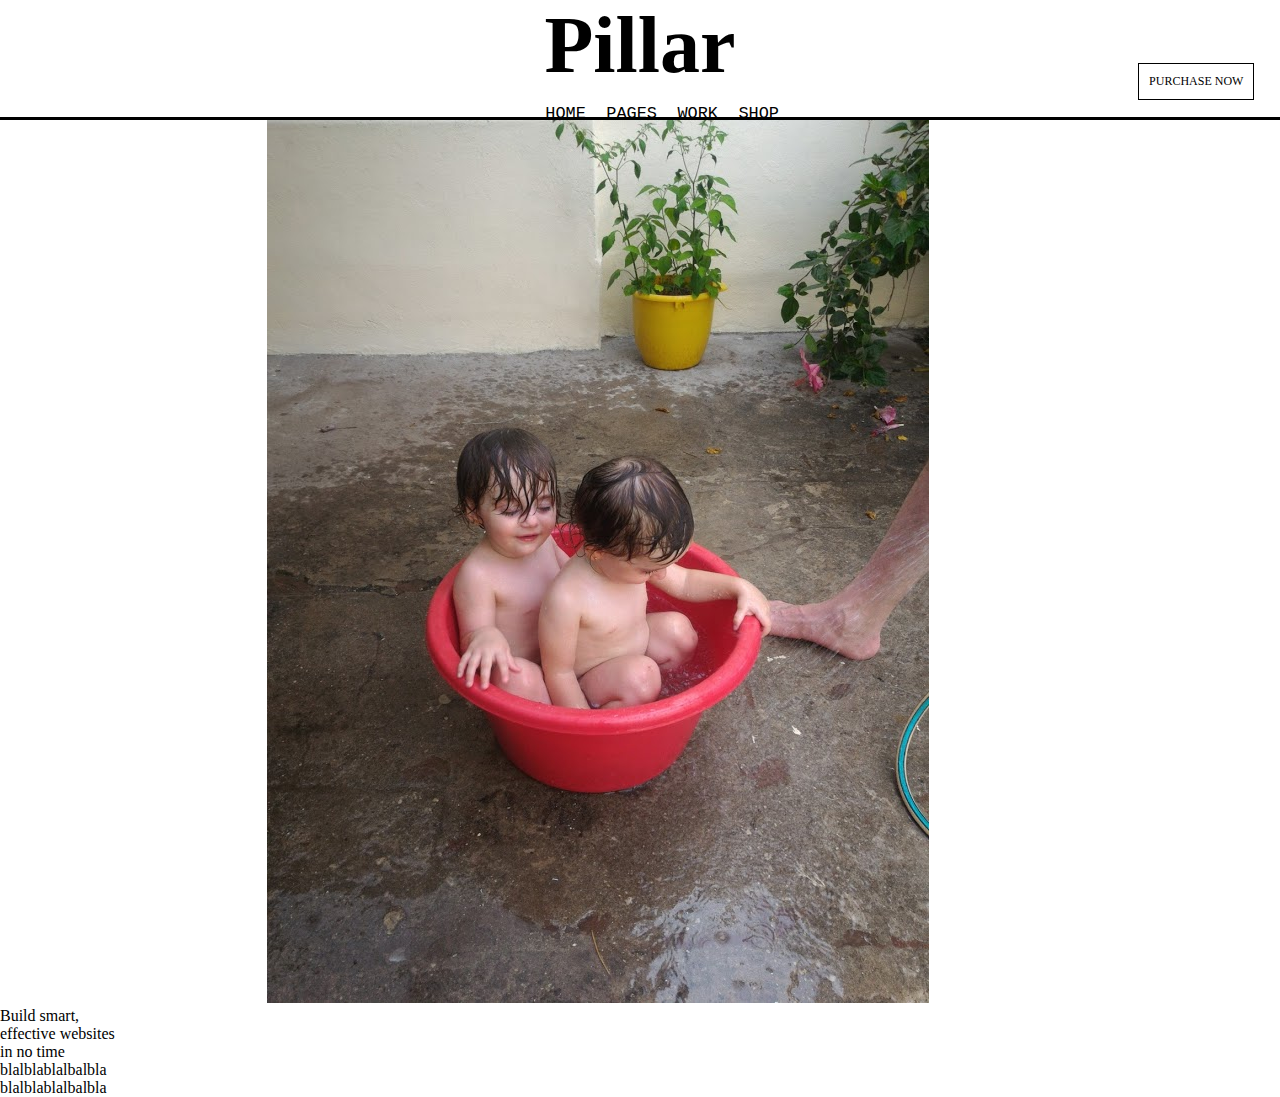
<file: pillar.html>
<!DOCTYPE html>
<html>
<head>
	<title>Pillar</title>
	<style type="text/css">
	* {margin: 0;
		padding: 0}
		#titulo{
			font-family: Verdana;
			font-weight: strong;
			text-align: center;	
			font-size: 5em;
		}
#purchase{
	float: right;
	font-size: 12px;
	border-style:solid;
    border-width: 1px;
	padding: 10px;
	margin-top: -2.2%;
	margin-right: 2%;
    list-style: none
        }
        nav ul{
        list-style: none;
        position: relative;
        padding: 1%;            
            width: 80%;
            left: 40%;
            font-family: monospace;
            font-size: 1.3em;
            
        }
        
        
        nav li {
            float: left;
            margin-left:  2%;
            
        }
        nav {
            border-bottom: solid;
            
        }
	</style>

</head>
<body>
<header><h2 id="titulo">Pillar</h2><li id="purchase">PURCHASE NOW</li></header>

<nav><ul><li>HOME</li><li>PAGES</li><li>WORK</li><li>SHOP</li></ul></nav>

<aside><img src="cha1.jpg"></aside><section><ul id="Build"><li>Build smart,</li><li>effective websites</li><li>in no time</li></ul><ul id="texto"><li>blalblablalbalbla</li><li>blalblablalbalbla</li></ul></section>
</body>
</html>
</file>
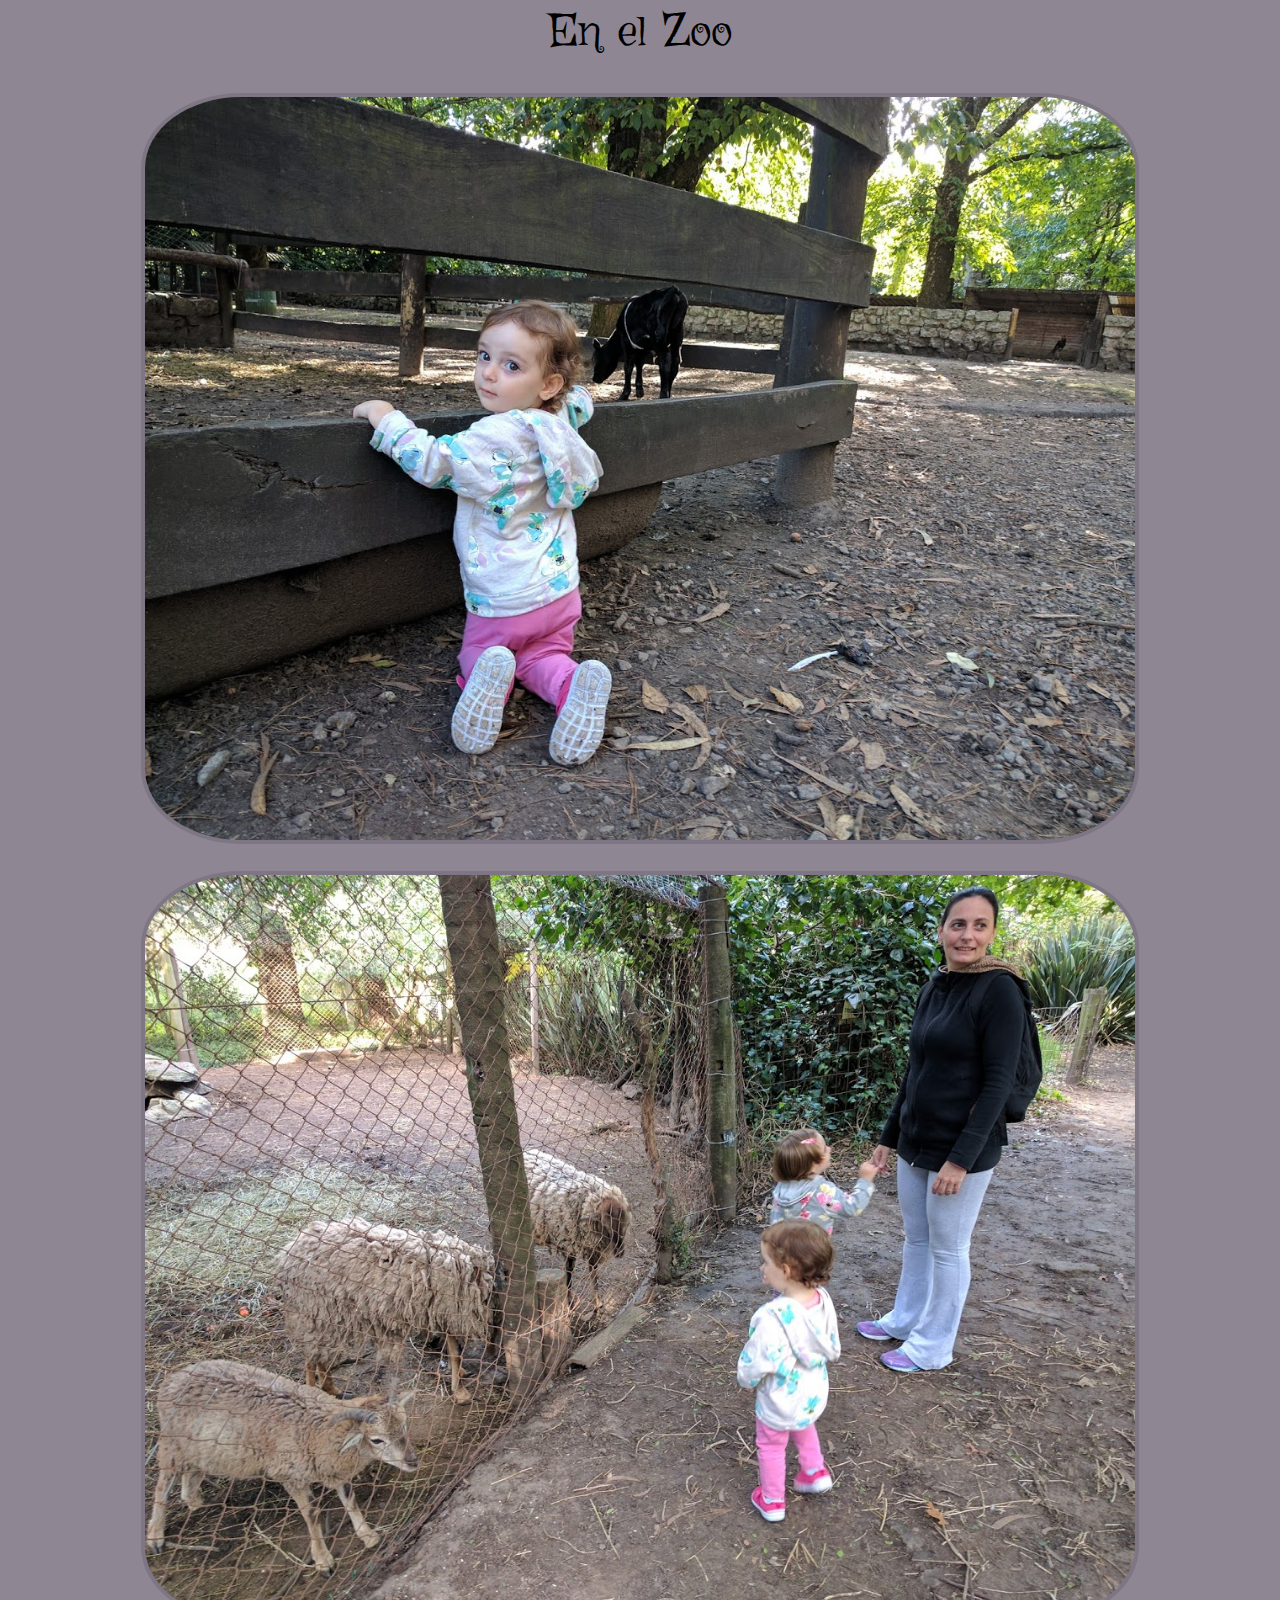
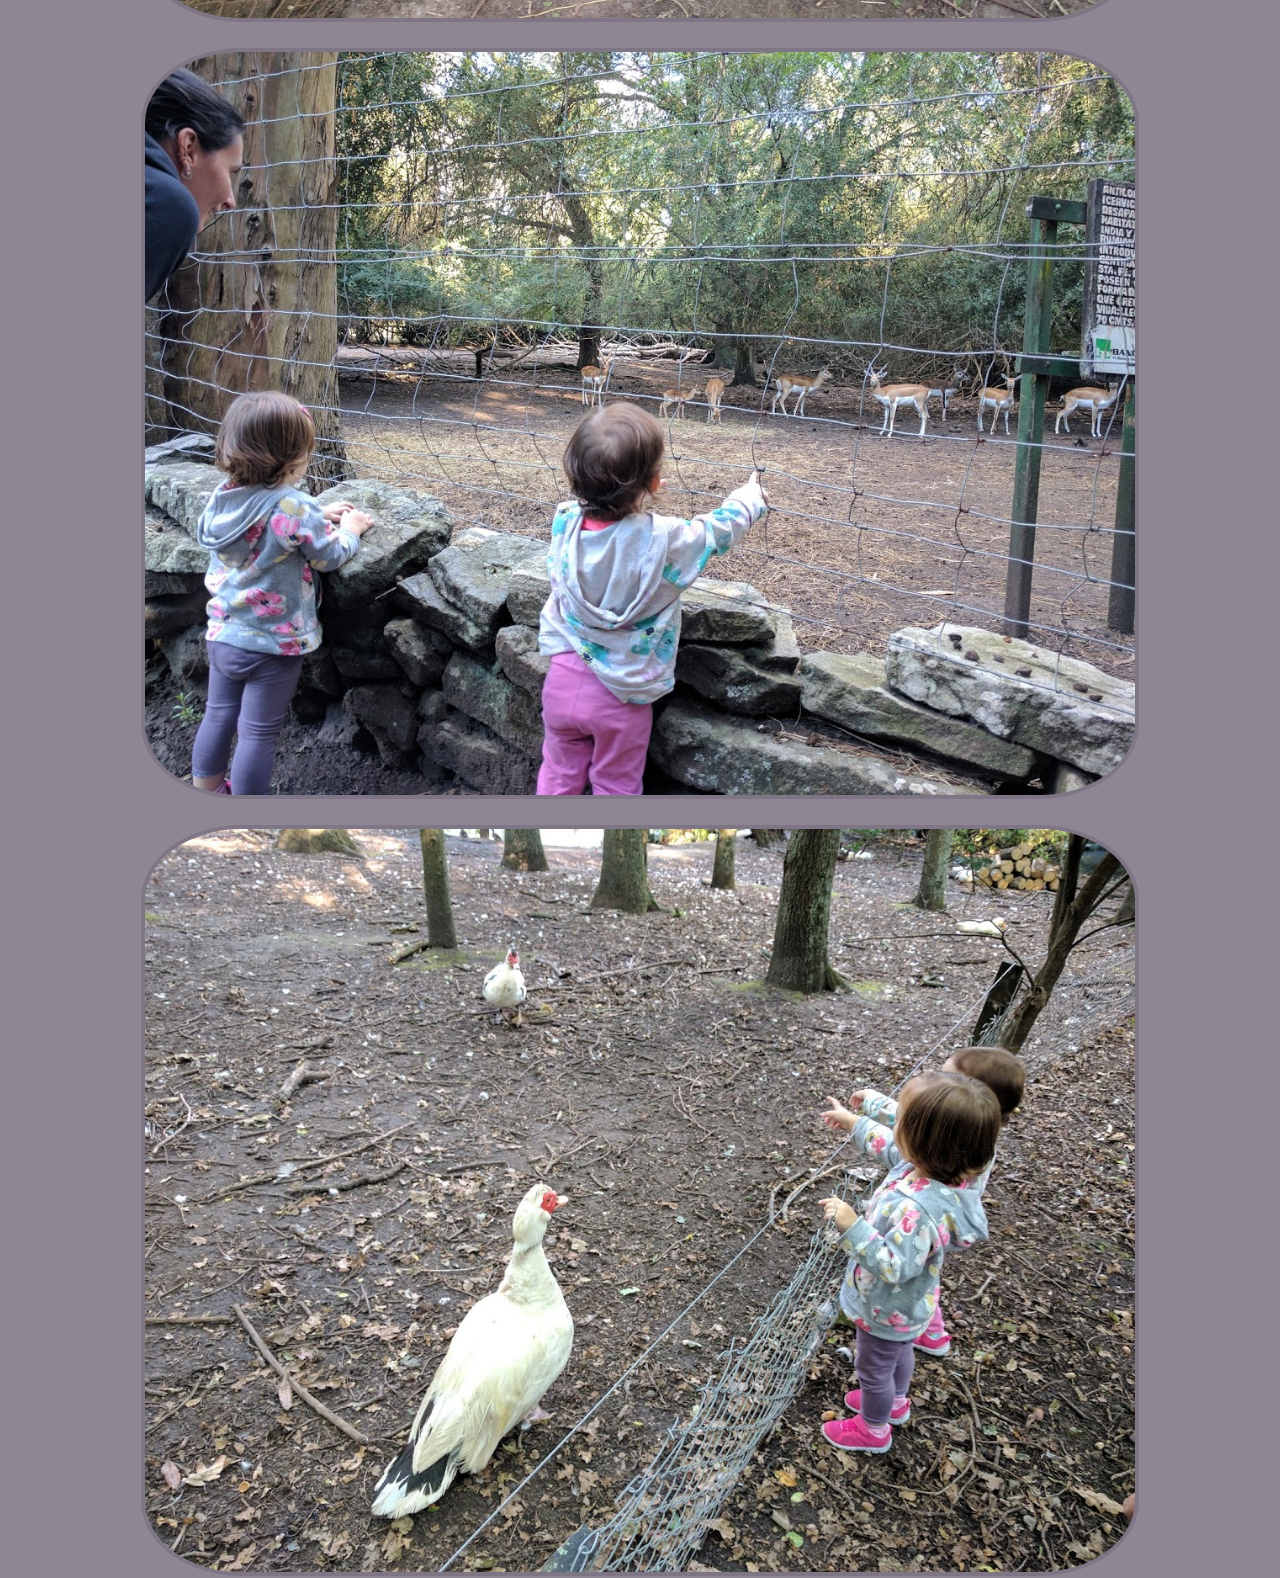
<file: zoo.html>
<!doctype html>

<html>
	<head>
		<title>En el Zoo</title>
		<meta charset="UTF-8">
		<meta name="viewport" content="initial-scale=1.0">
<link rel="stylesheet" href="w3.css">
        <link rel="stylesheet" href="base.css">
          <link href="https://fonts.googleapis.com/css?family=Griffy" rel="stylesheet">
	
    </head>

	<body>
<header class="w3-container">En el Zoo</header>
      <section class="w3-container"> <img src="zoo1.jpg">
        <img src="zoo2.jpg">
        <img src="zoo3.jpg">
        <img src="zoo4.jpg">
          </section>
	</body>
</html>
</file>
<file: base.css>
* {margin:0;
padding:0;}
    
    body {
        background-color: #8e8793
    }
section {text-align: center}

img { width: 80%;
    border-radius: 10%;
    border-width: 4px;
    border-color: #7e7684;
    border-style: solid;
    margin-top: 2%;
}
header {
    text-align: center;
    font-family: Griffy;
    font-size: 3em;
}
</file>
